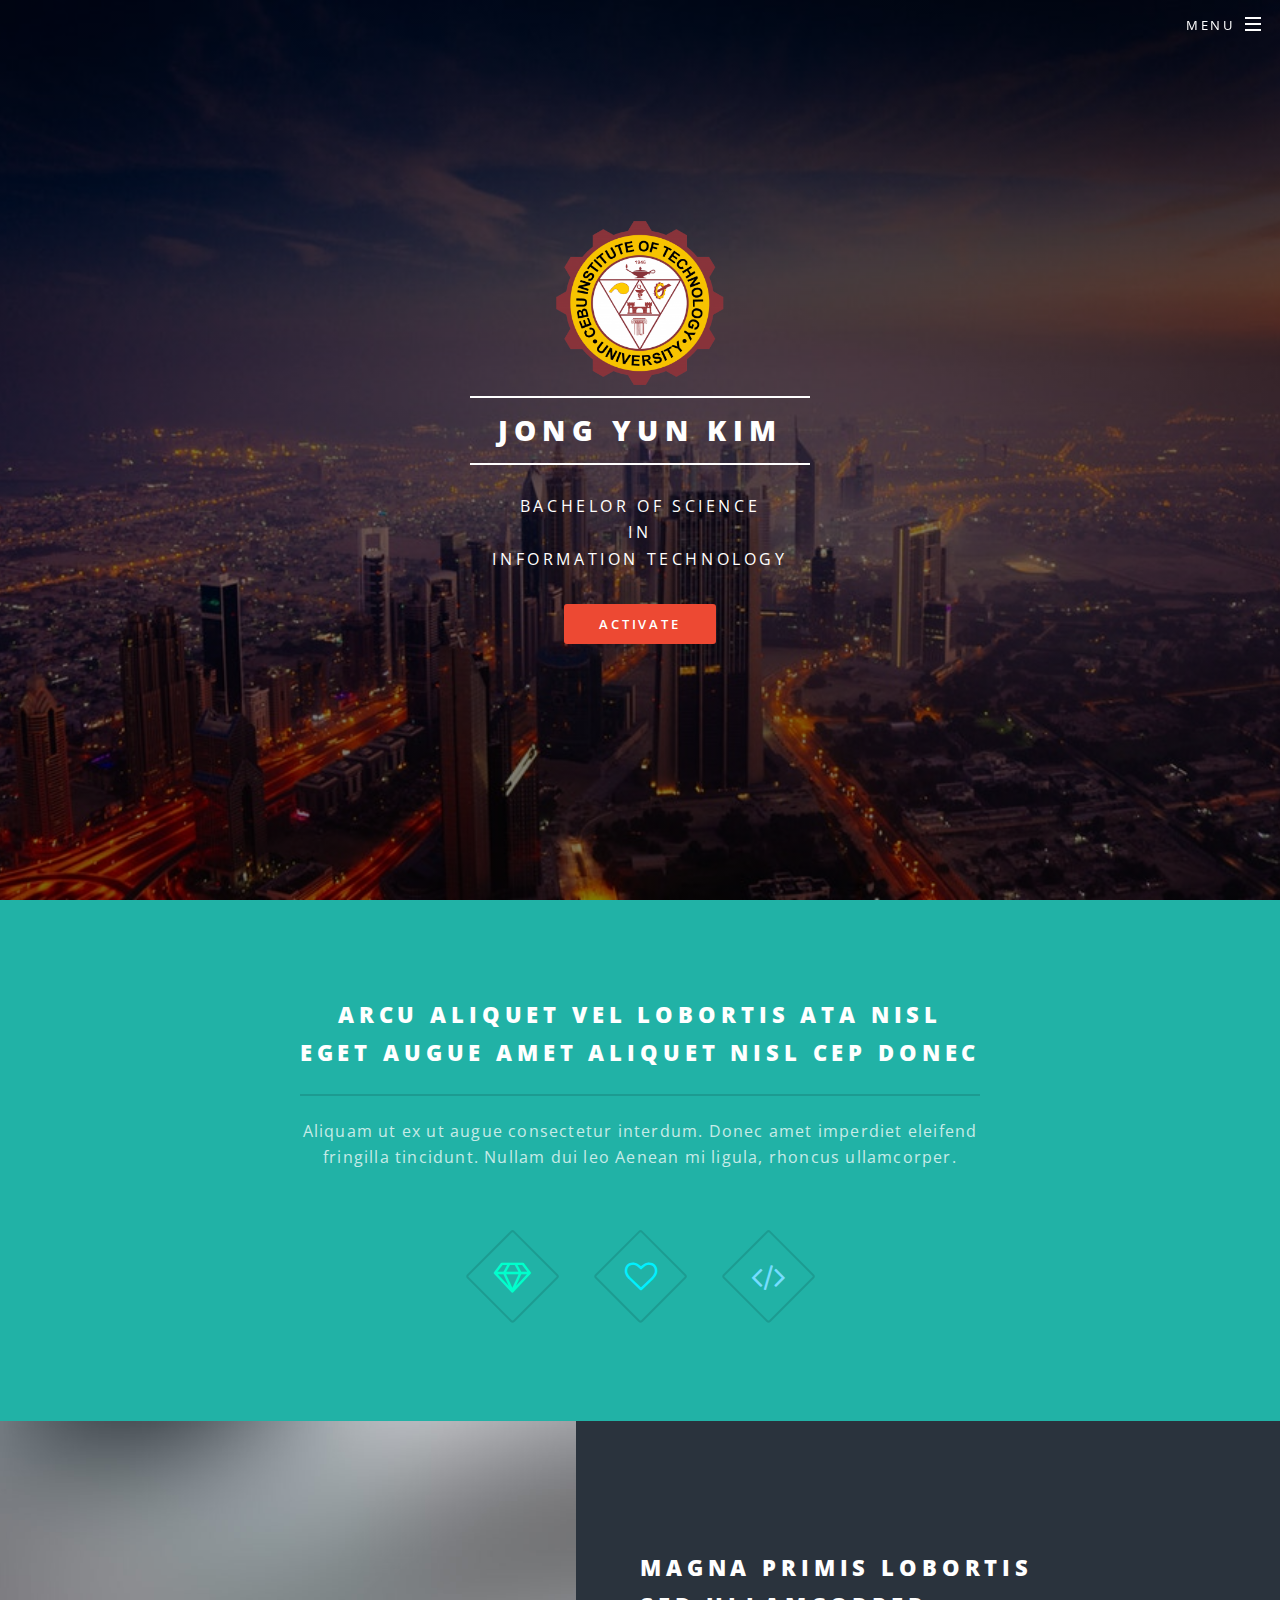
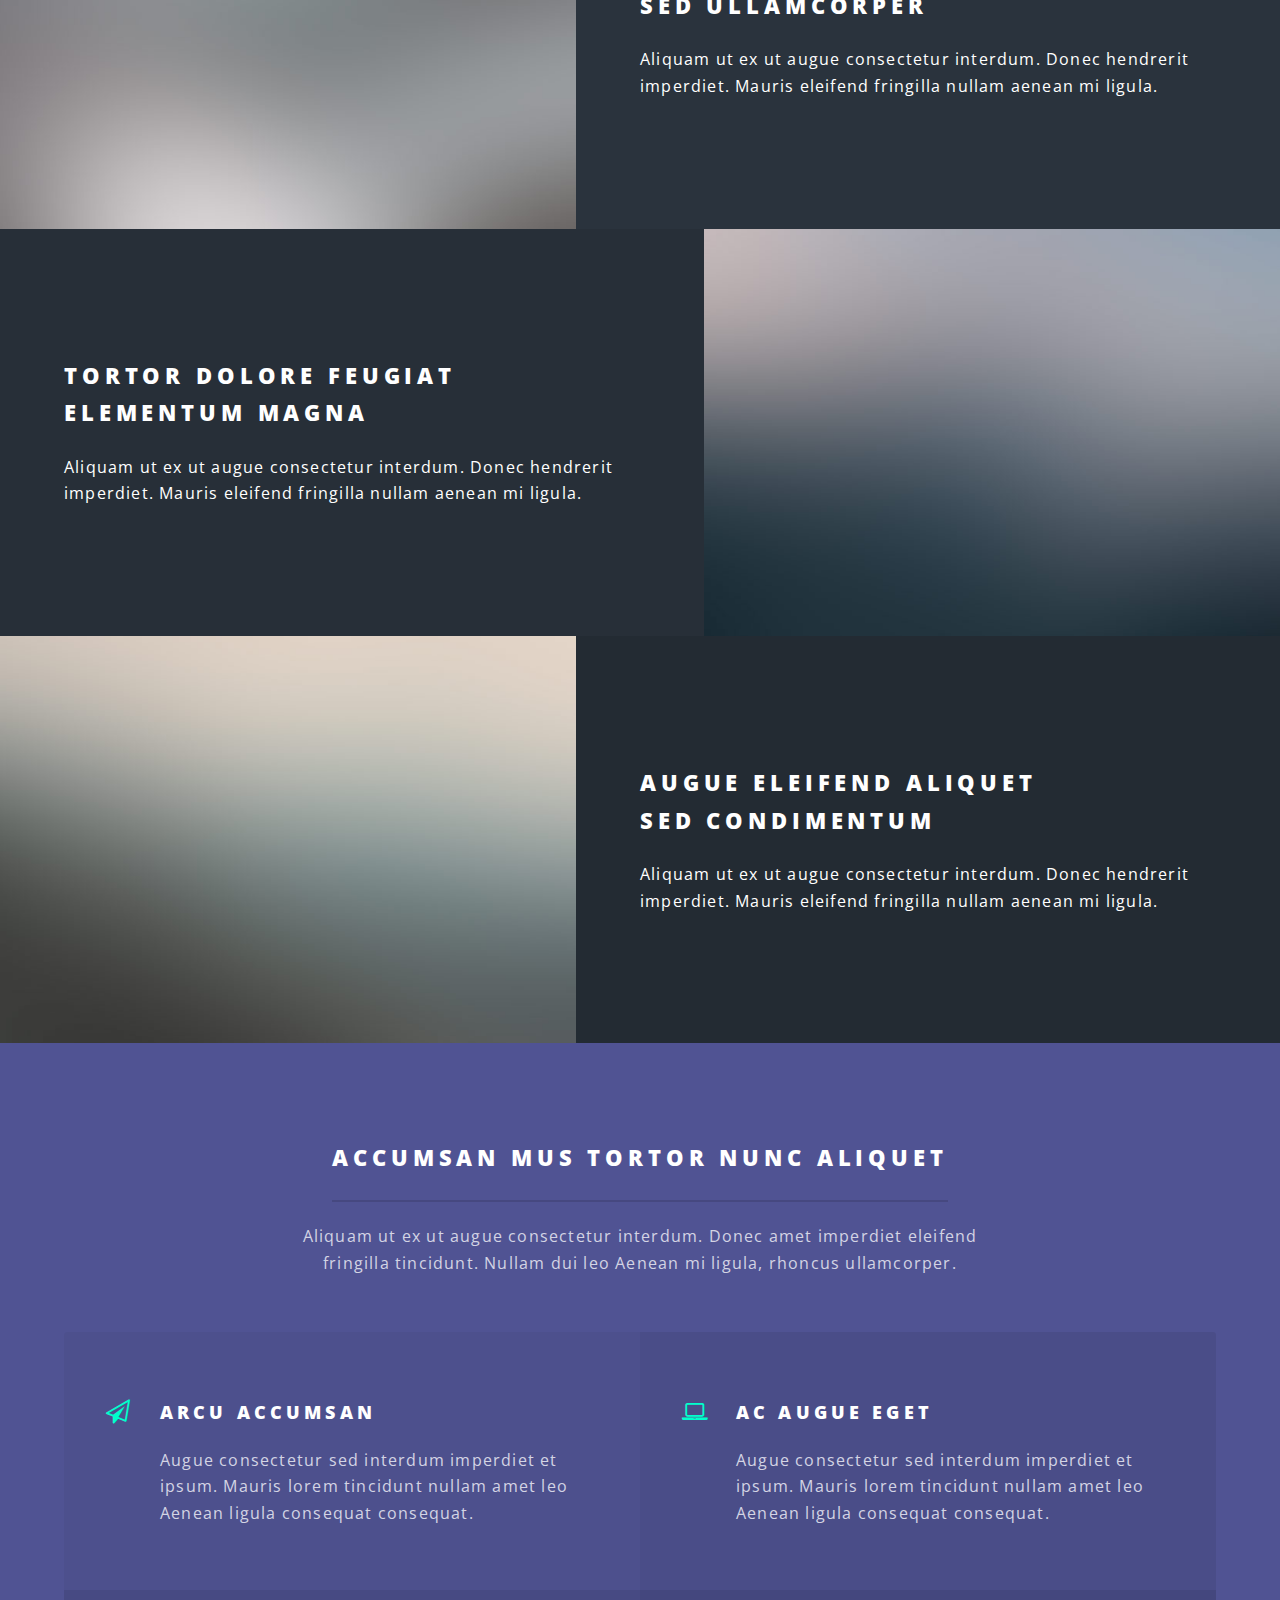
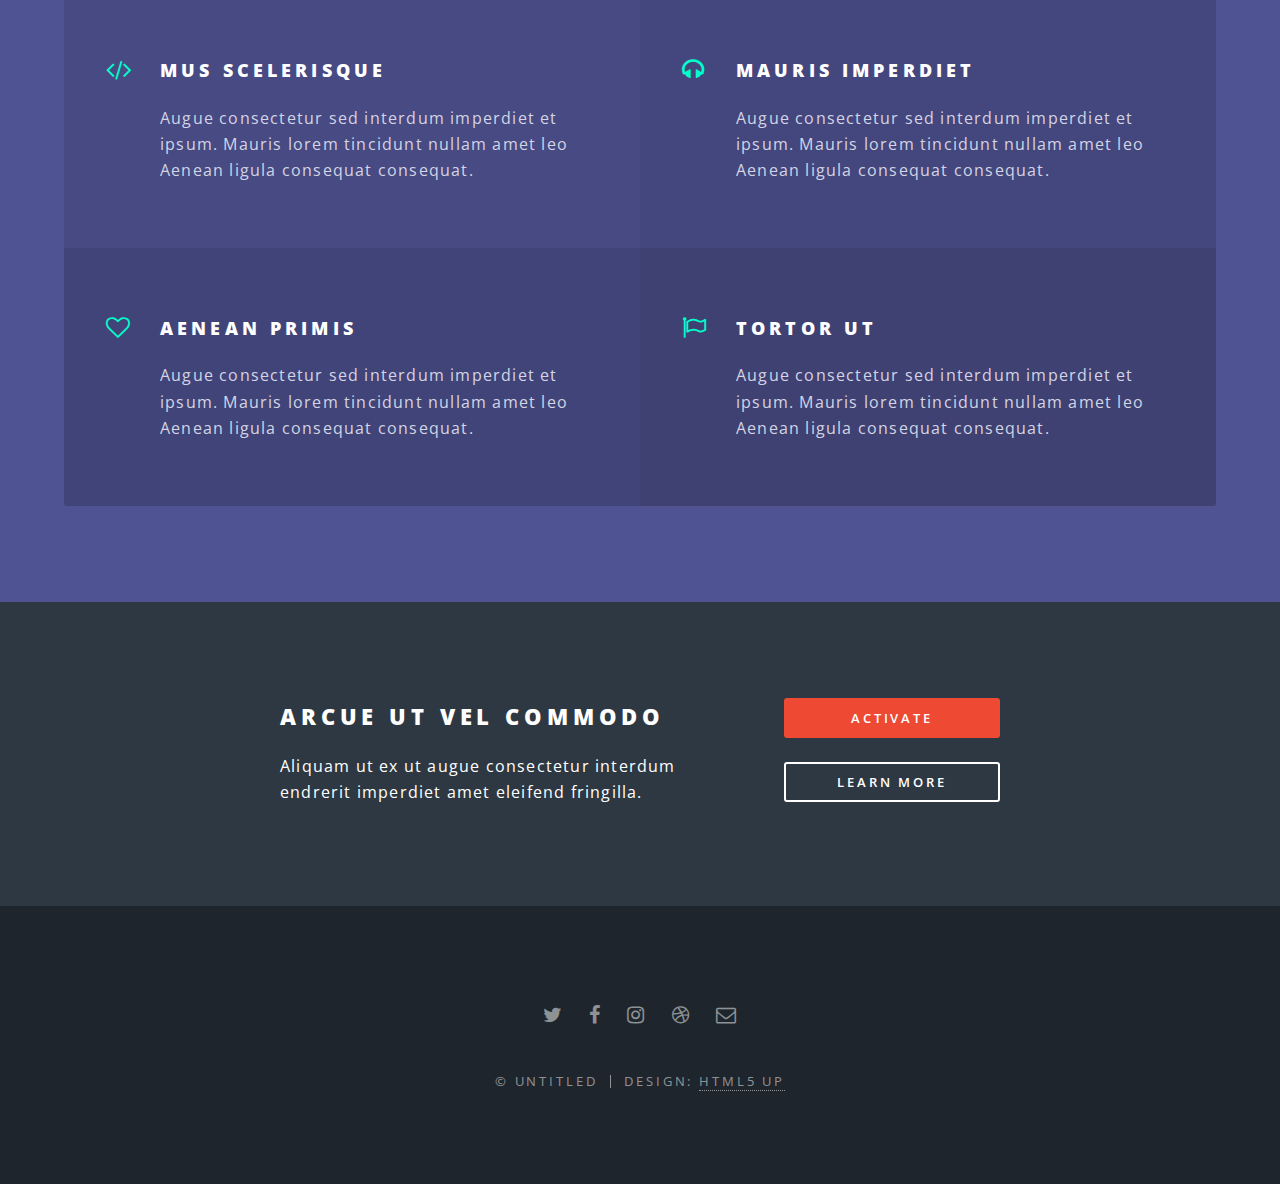
<file: index.html>
<!DOCTYPE HTML>
<!--
	Spectral by HTML5 UP
	html5up.net | @ajlkn
	Free for personal and commercial use under the CCA 3.0 license (html5up.net/license)
-->
<html>
	<head>
		<title>Spectral by HTML5 UP</title>
		<meta charset="utf-8" />
		<meta name="viewport" content="width=device-width, initial-scale=1" />
		<!--[if lte IE 8]><script src="assets/js/ie/html5shiv.js"></script><![endif]-->
		<link rel="stylesheet" href="assets/css/main.css" />
		<!--[if lte IE 8]><link rel="stylesheet" href="assets/css/ie8.css" /><![endif]-->
		<!--[if lte IE 9]><link rel="stylesheet" href="assets/css/ie9.css" /><![endif]-->
	</head>
	<body class="landing">

		<!-- Page Wrapper -->
			<div id="page-wrapper">

				<!-- Header -->
					<header id="header" class="alt">
						<h1><a href="index.html">Jong Yun</a></h1>
						<nav id="nav">
							<ul>
								<li class="special">
									<a href="#menu" class="menuToggle"><span>Menu</span></a>
									<div id="menu">
										<ul>
											<li><a href="index.html">Home</a></li>
											<li><a href="generic.html">Company</a></li>
											<li><a href="elements.html">Our Work</a></li>
											
										</ul>
									</div>
								</li>
							</ul>
						</nav>
					</header>

				<!-- Banner -->
					<section id="banner">
					<div align="center"><img src="images/citulogo.png" alt="Cebu Institute of Technology" width="180" height="172" ></div>
						<div class="inner">

							<h2>Jong Yun Kim</h2>
							<p>BACHELOR OF SCIENCE<br />
							 IN 
							<br />INFORMATION TECHNOLOGY</p>
							<ul class="actions">
								<li><a href="#" class="button special">Activate</a></li>
							</ul>
						</div>
						<!--<a href="#one" class="more scrolly">Learn More</a>-->
					</section>

				<!-- One -->
					<section id="one" class="wrapper style1 special">
						<div class="inner">
							<header class="major">
								<h2>Arcu aliquet vel lobortis ata nisl<br />
								eget augue amet aliquet nisl cep donec</h2>
								<p>Aliquam ut ex ut augue consectetur interdum. Donec amet imperdiet eleifend<br />
								fringilla tincidunt. Nullam dui leo Aenean mi ligula, rhoncus ullamcorper.</p>
							</header>
							<ul class="icons major">
								<li><span class="icon fa-diamond major style1"><span class="label">Lorem</span></span></li>
								<li><span class="icon fa-heart-o major style2"><span class="label">Ipsum</span></span></li>
								<li><span class="icon fa-code major style3"><span class="label">Dolor</span></span></li>
							</ul>
						</div>
					</section>

				<!-- Two -->
					<section id="two" class="wrapper alt style2">
						<section class="spotlight">
							<div class="image"><img src="images/pic01.jpg" alt="" /></div><div class="content">
								<h2>Magna primis lobortis<br />
								sed ullamcorper</h2>
								<p>Aliquam ut ex ut augue consectetur interdum. Donec hendrerit imperdiet. Mauris eleifend fringilla nullam aenean mi ligula.</p>
							</div>
						</section>
						<section class="spotlight">
							<div class="image"><img src="images/pic02.jpg" alt="" /></div><div class="content">
								<h2>Tortor dolore feugiat<br />
								elementum magna</h2>
								<p>Aliquam ut ex ut augue consectetur interdum. Donec hendrerit imperdiet. Mauris eleifend fringilla nullam aenean mi ligula.</p>
							</div>
						</section>
						<section class="spotlight">
							<div class="image"><img src="images/pic03.jpg" alt="" /></div><div class="content">
								<h2>Augue eleifend aliquet<br />
								sed condimentum</h2>
								<p>Aliquam ut ex ut augue consectetur interdum. Donec hendrerit imperdiet. Mauris eleifend fringilla nullam aenean mi ligula.</p>
							</div>
						</section>
					</section>

				<!-- Three -->
					<section id="three" class="wrapper style3 special">
						<div class="inner">
							<header class="major">
								<h2>Accumsan mus tortor nunc aliquet</h2>
								<p>Aliquam ut ex ut augue consectetur interdum. Donec amet imperdiet eleifend<br />
								fringilla tincidunt. Nullam dui leo Aenean mi ligula, rhoncus ullamcorper.</p>
							</header>
							<ul class="features">
								<li class="icon fa-paper-plane-o">
									<h3>Arcu accumsan</h3>
									<p>Augue consectetur sed interdum imperdiet et ipsum. Mauris lorem tincidunt nullam amet leo Aenean ligula consequat consequat.</p>
								</li>
								<li class="icon fa-laptop">
									<h3>Ac Augue Eget</h3>
									<p>Augue consectetur sed interdum imperdiet et ipsum. Mauris lorem tincidunt nullam amet leo Aenean ligula consequat consequat.</p>
								</li>
								<li class="icon fa-code">
									<h3>Mus Scelerisque</h3>
									<p>Augue consectetur sed interdum imperdiet et ipsum. Mauris lorem tincidunt nullam amet leo Aenean ligula consequat consequat.</p>
								</li>
								<li class="icon fa-headphones">
									<h3>Mauris Imperdiet</h3>
									<p>Augue consectetur sed interdum imperdiet et ipsum. Mauris lorem tincidunt nullam amet leo Aenean ligula consequat consequat.</p>
								</li>
								<li class="icon fa-heart-o">
									<h3>Aenean Primis</h3>
									<p>Augue consectetur sed interdum imperdiet et ipsum. Mauris lorem tincidunt nullam amet leo Aenean ligula consequat consequat.</p>
								</li>
								<li class="icon fa-flag-o">
									<h3>Tortor Ut</h3>
									<p>Augue consectetur sed interdum imperdiet et ipsum. Mauris lorem tincidunt nullam amet leo Aenean ligula consequat consequat.</p>
								</li>
							</ul>
						</div>
					</section>

				<!-- CTA -->
					<section id="cta" class="wrapper style4">
						<div class="inner">
							<header>
								<h2>Arcue ut vel commodo</h2>
								<p>Aliquam ut ex ut augue consectetur interdum endrerit imperdiet amet eleifend fringilla.</p>
							</header>
							<ul class="actions vertical">
								<li><a href="#" class="button fit special">Activate</a></li>
								<li><a href="#" class="button fit">Learn More</a></li>
							</ul>
						</div>
					</section>

				<!-- Footer -->
					<footer id="footer">
						<ul class="icons">
							<li><a href="https://twitter.com/jongyunkim321" class="icon fa-twitter"><span class="label">Twitter</span></a></li>
							<li><a href="https://www.facebook.com/rjongyun321" class="icon fa-facebook"><span class="label">Facebook</span></a></li>
							<li><a href="https://www.instagram.com/baymax0713/?hl=en" class="icon fa-instagram"><span class="label">Instagram</span></a></li>
							<li><a href="#" class="icon fa-dribbble"><span class="label">Dribbble</span></a></li>
							<li><a href="#" class="icon fa-envelope-o"><span class="label">Email</span></a></li>
						</ul>
						<ul class="copyright">
							<li>&copy; Untitled</li><li>Design: <a href="http://html5up.net">HTML5 UP</a></li>
						</ul>
					</footer>

			</div>

		<!-- Scripts -->
			<script src="assets/js/jquery.min.js"></script>
			<script src="assets/js/jquery.scrollex.min.js"></script>
			<script src="assets/js/jquery.scrolly.min.js"></script>
			<script src="assets/js/skel.min.js"></script>
			<script src="assets/js/util.js"></script>
			<!--[if lte IE 8]><script src="assets/js/ie/respond.min.js"></script><![endif]-->
			<script src="assets/js/main.js"></script>

	</body>
</html>
</file>
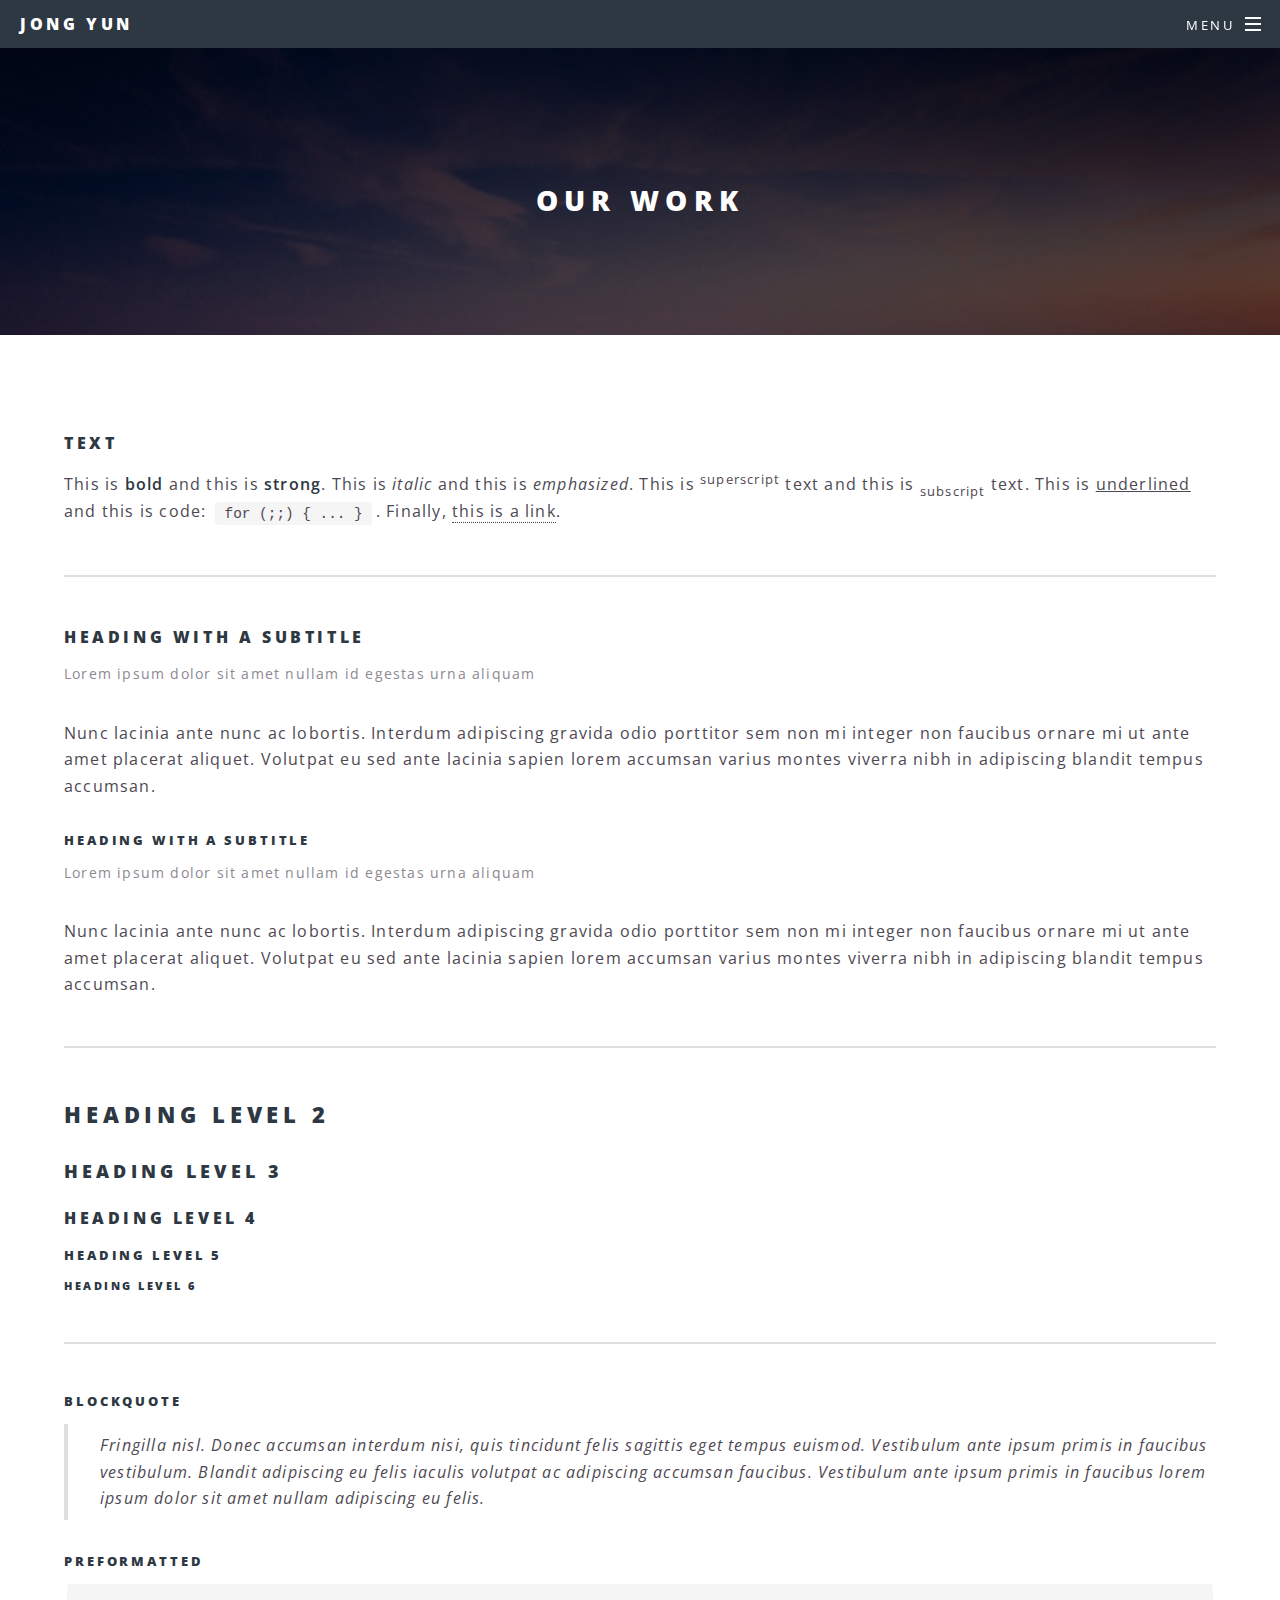
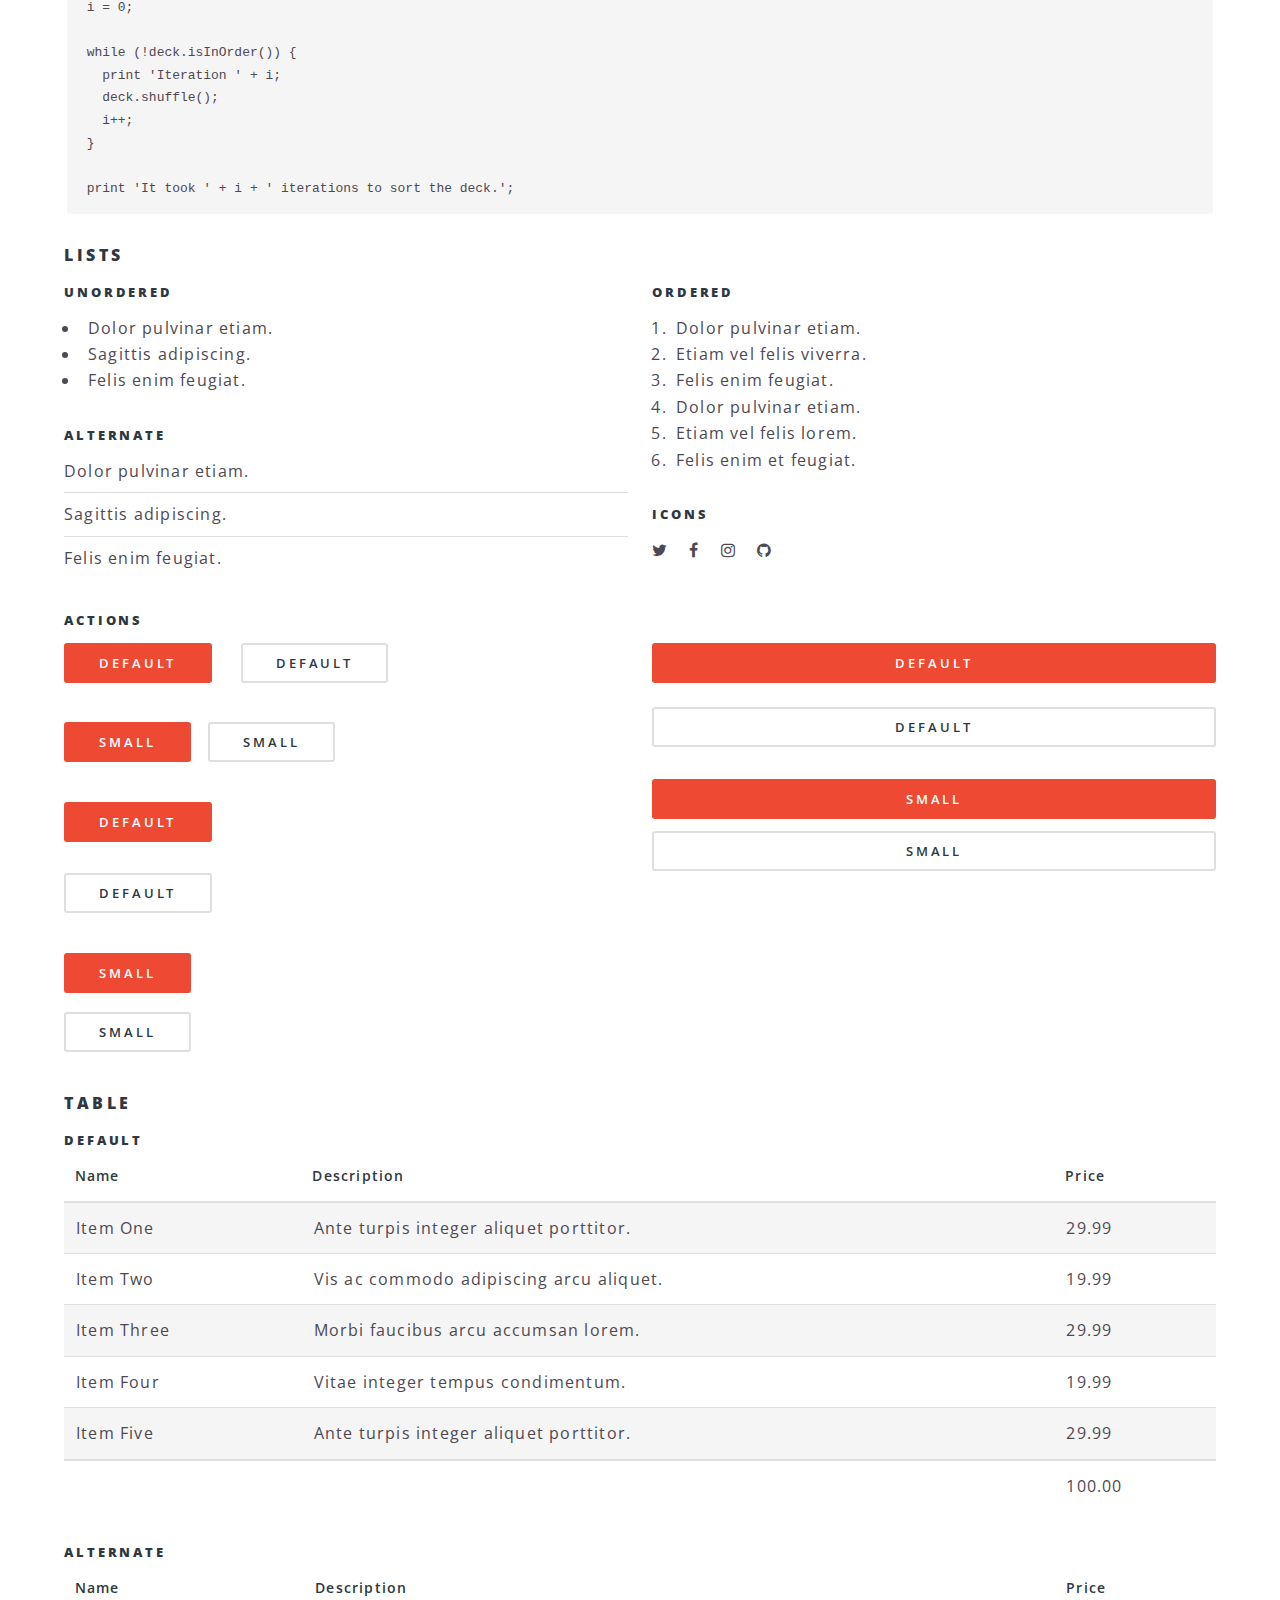
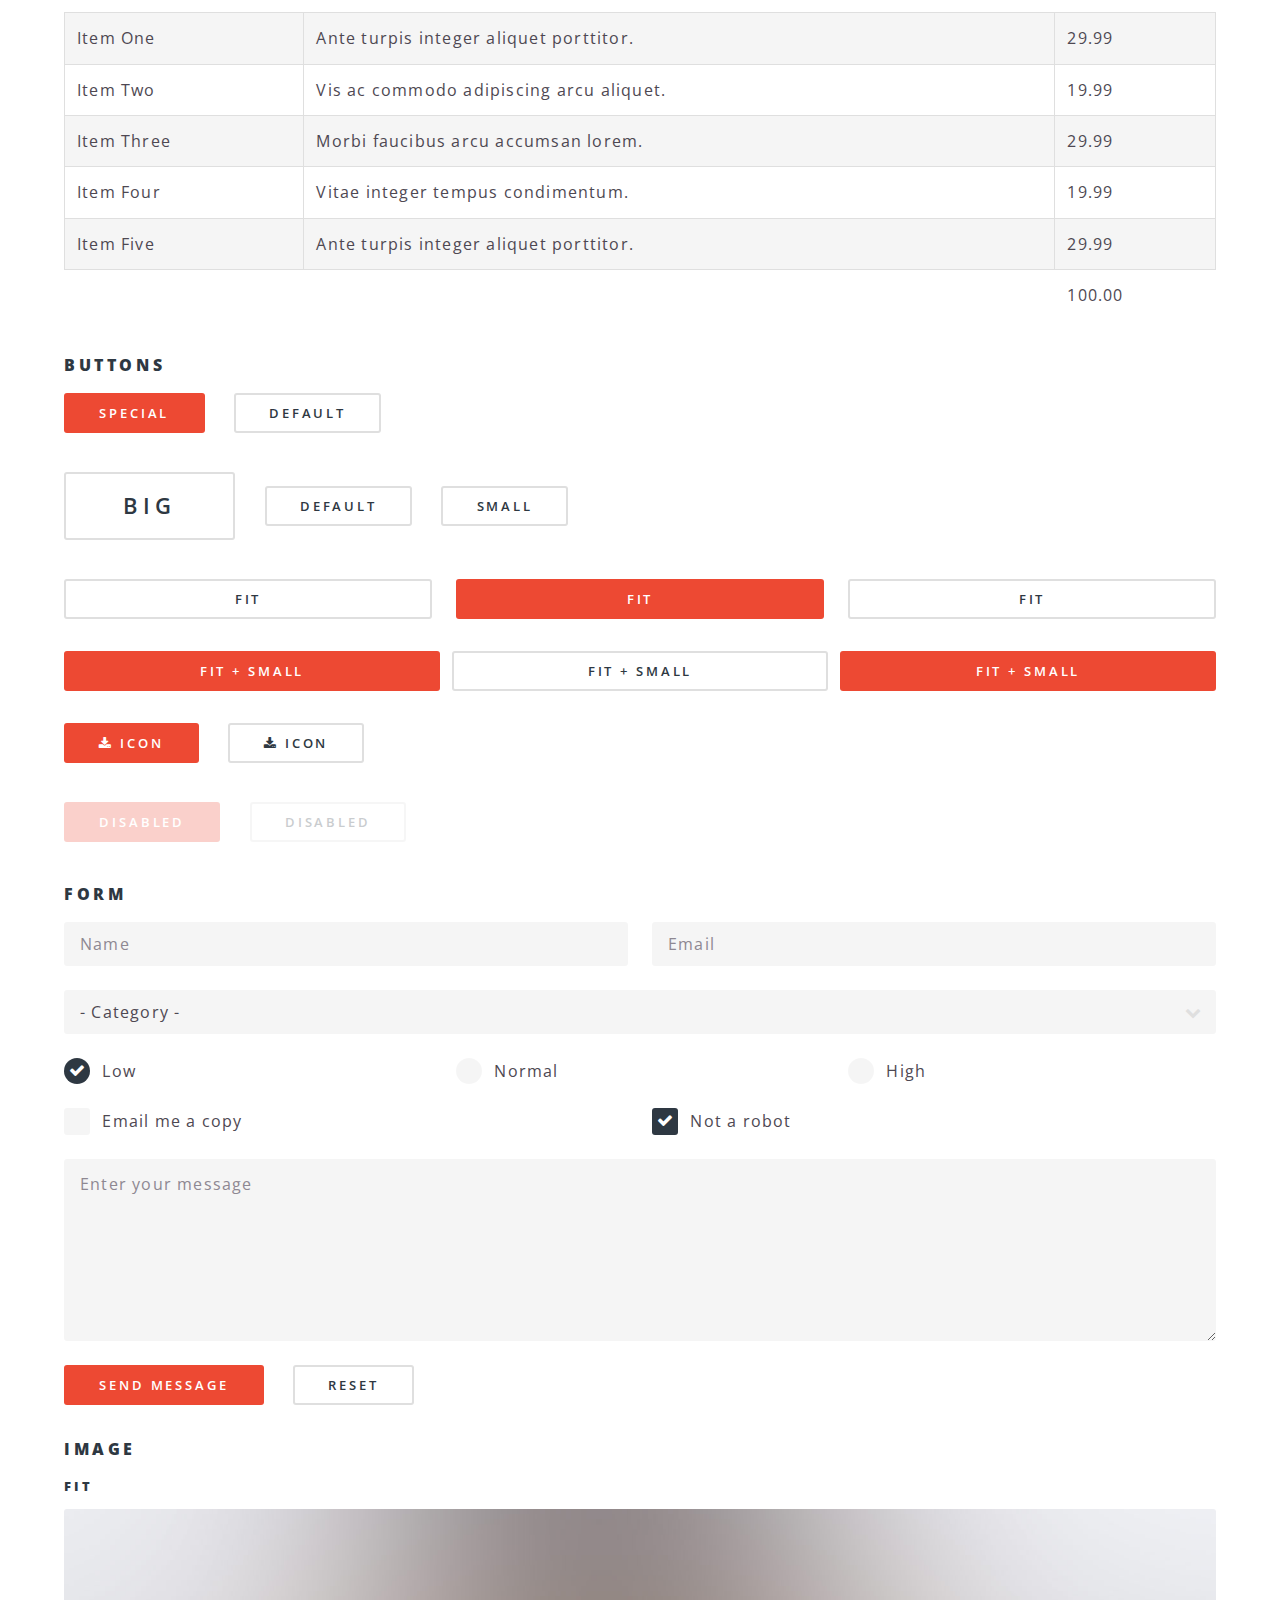
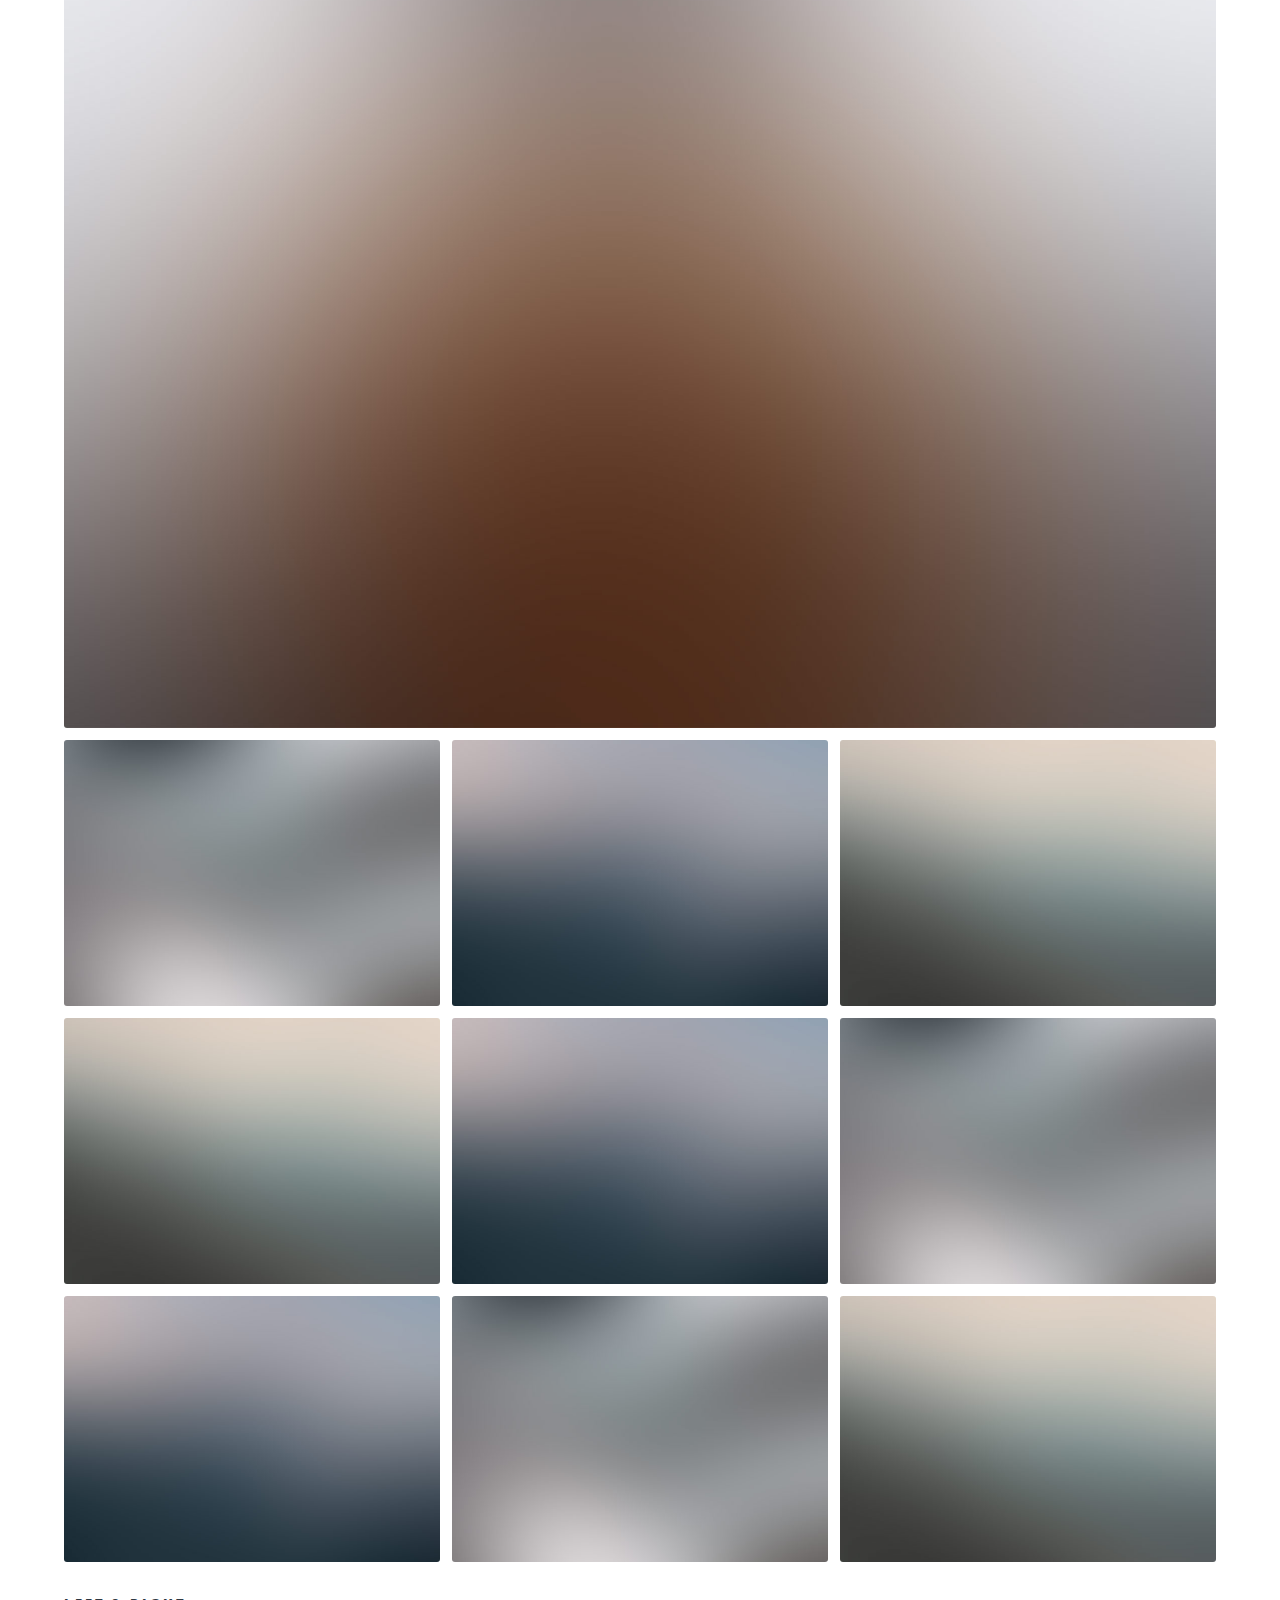
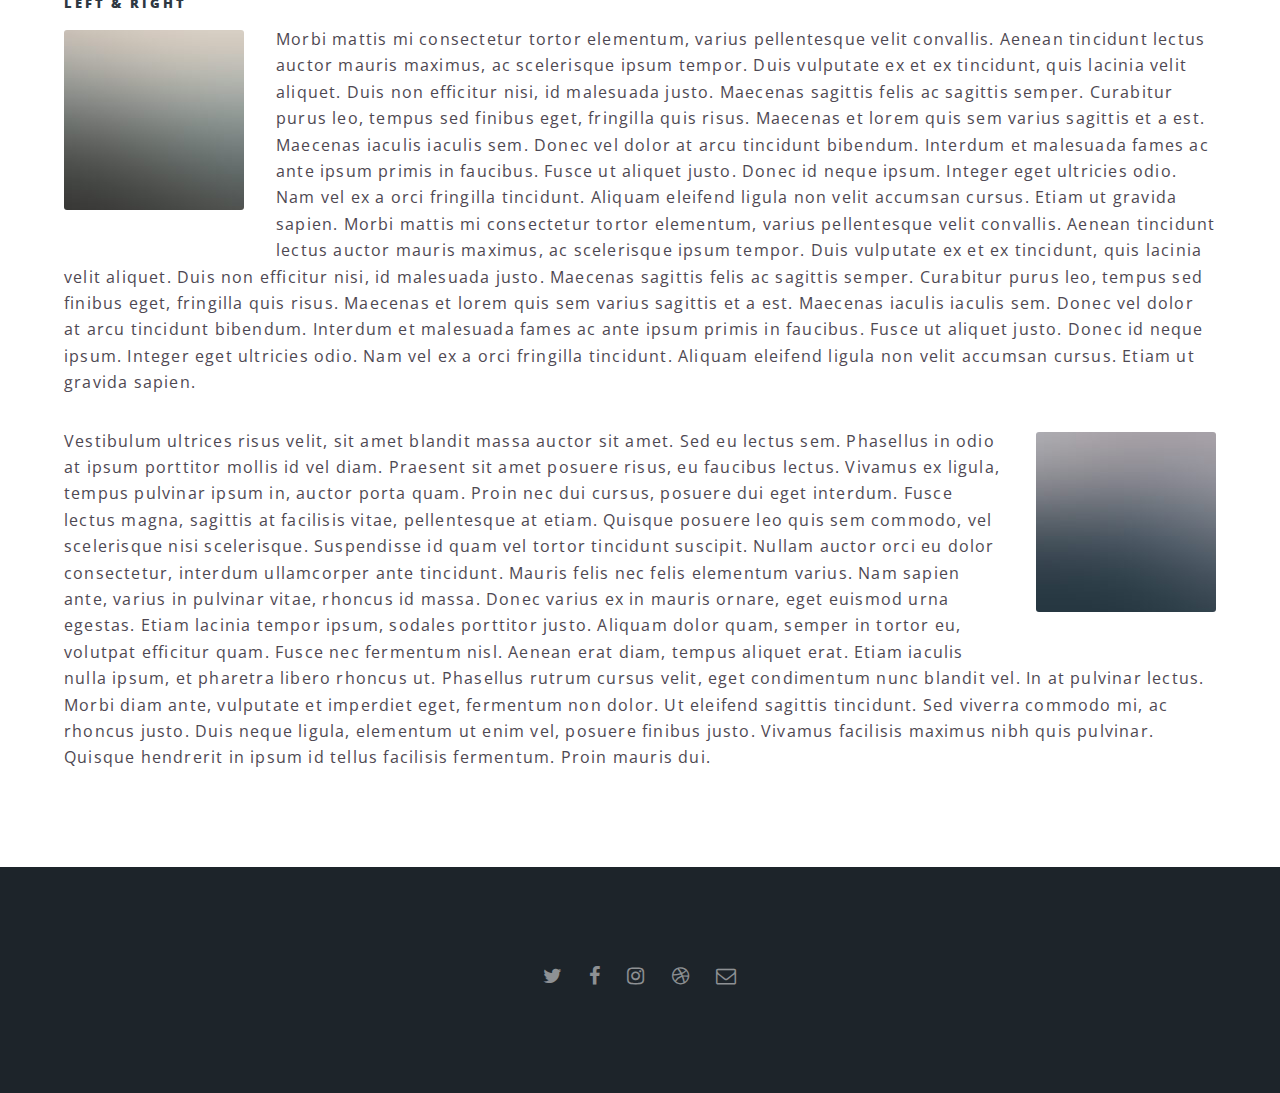
<file: elements.html>
<!DOCTYPE HTML>
<!--
	Spectral by HTML5 UP
	html5up.net | @ajlkn
	Free for personal and commercial use under the CCA 3.0 license (html5up.net/license)
-->
<html>
	<head>
		<title>Elements - Spectral by HTML5 UP</title>
		<meta charset="utf-8" />
		<meta name="viewport" content="width=device-width, initial-scale=1" />
		<!--[if lte IE 8]><script src="assets/js/ie/html5shiv.js"></script><![endif]-->
		<link rel="stylesheet" href="assets/css/main.css" />
		<!--[if lte IE 8]><link rel="stylesheet" href="assets/css/ie8.css" /><![endif]-->
		<!--[if lte IE 9]><link rel="stylesheet" href="assets/css/ie9.css" /><![endif]-->
	</head>
	<body>

		<!-- Page Wrapper -->
			<div id="page-wrapper">

				<!-- Header -->
					<header id="header">
						<h1><a href="index.html">Jong Yun</a></h1>
						<nav id="nav">
							<ul>
								<li class="special">
									<a href="#menu" class="menuToggle"><span>Menu</span></a>
									<div id="menu">
										<ul>
											<li><a href="index.html">Home</a></li>
											<li><a href="generic.html">Company</a></li>
											<li><a href="elements.html">Our Work</a></li>
										</ul>
									</div>
								</li>
							</ul>
						</nav>
					</header>

				<!-- Main -->
					<article id="main">
						<header>
							<h2>Our Work</h2>
						</header>
						<section class="wrapper style5">
							<div class="inner">

								<section>
									<h4>Text</h4>
									<p>This is <b>bold</b> and this is <strong>strong</strong>. This is <i>italic</i> and this is <em>emphasized</em>.
									This is <sup>superscript</sup> text and this is <sub>subscript</sub> text.
									This is <u>underlined</u> and this is code: <code>for (;;) { ... }</code>. Finally, <a href="#">this is a link</a>.</p>
									<hr />
									<header>
										<h4>Heading with a Subtitle</h4>
										<p>Lorem ipsum dolor sit amet nullam id egestas urna aliquam</p>
									</header>
									<p>Nunc lacinia ante nunc ac lobortis. Interdum adipiscing gravida odio porttitor sem non mi integer non faucibus ornare mi ut ante amet placerat aliquet. Volutpat eu sed ante lacinia sapien lorem accumsan varius montes viverra nibh in adipiscing blandit tempus accumsan.</p>
									<header>
										<h5>Heading with a Subtitle</h5>
										<p>Lorem ipsum dolor sit amet nullam id egestas urna aliquam</p>
									</header>
									<p>Nunc lacinia ante nunc ac lobortis. Interdum adipiscing gravida odio porttitor sem non mi integer non faucibus ornare mi ut ante amet placerat aliquet. Volutpat eu sed ante lacinia sapien lorem accumsan varius montes viverra nibh in adipiscing blandit tempus accumsan.</p>
									<hr />
									<h2>Heading Level 2</h2>
									<h3>Heading Level 3</h3>
									<h4>Heading Level 4</h4>
									<h5>Heading Level 5</h5>
									<h6>Heading Level 6</h6>
									<hr />
									<h5>Blockquote</h5>
									<blockquote>Fringilla nisl. Donec accumsan interdum nisi, quis tincidunt felis sagittis eget tempus euismod. Vestibulum ante ipsum primis in faucibus vestibulum. Blandit adipiscing eu felis iaculis volutpat ac adipiscing accumsan faucibus. Vestibulum ante ipsum primis in faucibus lorem ipsum dolor sit amet nullam adipiscing eu felis.</blockquote>
									<h5>Preformatted</h5>
									<pre><code>i = 0;

while (!deck.isInOrder()) {
  print 'Iteration ' + i;
  deck.shuffle();
  i++;
}

print 'It took ' + i + ' iterations to sort the deck.';</code></pre>
								</section>

								<section>
									<h4>Lists</h4>
									<div class="row">
										<div class="6u 12u$(medium)">
											<h5>Unordered</h5>
											<ul>
												<li>Dolor pulvinar etiam.</li>
												<li>Sagittis adipiscing.</li>
												<li>Felis enim feugiat.</li>
											</ul>
											<h5>Alternate</h5>
											<ul class="alt">
												<li>Dolor pulvinar etiam.</li>
												<li>Sagittis adipiscing.</li>
												<li>Felis enim feugiat.</li>
											</ul>
										</div>
										<div class="6u$ 12u$(medium)">
											<h5>Ordered</h5>
											<ol>
												<li>Dolor pulvinar etiam.</li>
												<li>Etiam vel felis viverra.</li>
												<li>Felis enim feugiat.</li>
												<li>Dolor pulvinar etiam.</li>
												<li>Etiam vel felis lorem.</li>
												<li>Felis enim et feugiat.</li>
											</ol>
											<h5>Icons</h5>
											<ul class="icons">
												<li><a href="#" class="icon fa-twitter"><span class="label">Twitter</span></a></li>
												<li><a href="#" class="icon fa-facebook"><span class="label">Facebook</span></a></li>
												<li><a href="#" class="icon fa-instagram"><span class="label">Instagram</span></a></li>
												<li><a href="#" class="icon fa-github"><span class="label">Github</span></a></li>
											</ul>
										</div>
									</div>
									<h5>Actions</h5>
									<div class="row">
										<div class="6u 12u$(medium)">
											<ul class="actions">
												<li><a href="#" class="button special">Default</a></li>
												<li><a href="#" class="button">Default</a></li>
											</ul>
											<ul class="actions small">
												<li><a href="#" class="button special small">Small</a></li>
												<li><a href="#" class="button small">Small</a></li>
											</ul>
											<ul class="actions vertical">
												<li><a href="#" class="button special">Default</a></li>
												<li><a href="#" class="button">Default</a></li>
											</ul>
											<ul class="actions vertical small">
												<li><a href="#" class="button special small">Small</a></li>
												<li><a href="#" class="button small">Small</a></li>
											</ul>
										</div>
										<div class="6u 12u$(medium)">
											<ul class="actions vertical">
												<li><a href="#" class="button special fit">Default</a></li>
												<li><a href="#" class="button fit">Default</a></li>
											</ul>
											<ul class="actions vertical small">
												<li><a href="#" class="button special small fit">Small</a></li>
												<li><a href="#" class="button small fit">Small</a></li>
											</ul>
										</div>
									</div>
								</section>

								<section>
									<h4>Table</h4>
									<h5>Default</h5>
									<div class="table-wrapper">
										<table>
											<thead>
												<tr>
													<th>Name</th>
													<th>Description</th>
													<th>Price</th>
												</tr>
											</thead>
											<tbody>
												<tr>
													<td>Item One</td>
													<td>Ante turpis integer aliquet porttitor.</td>
													<td>29.99</td>
												</tr>
												<tr>
													<td>Item Two</td>
													<td>Vis ac commodo adipiscing arcu aliquet.</td>
													<td>19.99</td>
												</tr>
												<tr>
													<td>Item Three</td>
													<td> Morbi faucibus arcu accumsan lorem.</td>
													<td>29.99</td>
												</tr>
												<tr>
													<td>Item Four</td>
													<td>Vitae integer tempus condimentum.</td>
													<td>19.99</td>
												</tr>
												<tr>
													<td>Item Five</td>
													<td>Ante turpis integer aliquet porttitor.</td>
													<td>29.99</td>
												</tr>
											</tbody>
											<tfoot>
												<tr>
													<td colspan="2"></td>
													<td>100.00</td>
												</tr>
											</tfoot>
										</table>
									</div>

									<h5>Alternate</h5>
									<div class="table-wrapper">
										<table class="alt">
											<thead>
												<tr>
													<th>Name</th>
													<th>Description</th>
													<th>Price</th>
												</tr>
											</thead>
											<tbody>
												<tr>
													<td>Item One</td>
													<td>Ante turpis integer aliquet porttitor.</td>
													<td>29.99</td>
												</tr>
												<tr>
													<td>Item Two</td>
													<td>Vis ac commodo adipiscing arcu aliquet.</td>
													<td>19.99</td>
												</tr>
												<tr>
													<td>Item Three</td>
													<td> Morbi faucibus arcu accumsan lorem.</td>
													<td>29.99</td>
												</tr>
												<tr>
													<td>Item Four</td>
													<td>Vitae integer tempus condimentum.</td>
													<td>19.99</td>
												</tr>
												<tr>
													<td>Item Five</td>
													<td>Ante turpis integer aliquet porttitor.</td>
													<td>29.99</td>
												</tr>
											</tbody>
											<tfoot>
												<tr>
													<td colspan="2"></td>
													<td>100.00</td>
												</tr>
											</tfoot>
										</table>
									</div>
								</section>

								<section>
									<h4>Buttons</h4>
									<ul class="actions">
										<li><a href="#" class="button special">Special</a></li>
										<li><a href="#" class="button">Default</a></li>
									</ul>
									<ul class="actions">
										<li><a href="#" class="button big">Big</a></li>
										<li><a href="#" class="button">Default</a></li>
										<li><a href="#" class="button small">Small</a></li>
									</ul>
									<ul class="actions fit">
										<li><a href="#" class="button fit">Fit</a></li>
										<li><a href="#" class="button special fit">Fit</a></li>
										<li><a href="#" class="button fit">Fit</a></li>
									</ul>
									<ul class="actions fit small">
										<li><a href="#" class="button special fit small">Fit + Small</a></li>
										<li><a href="#" class="button fit small">Fit + Small</a></li>
										<li><a href="#" class="button special fit small">Fit + Small</a></li>
									</ul>
									<ul class="actions">
										<li><a href="#" class="button special icon fa-download">Icon</a></li>
										<li><a href="#" class="button icon fa-download">Icon</a></li>
									</ul>
									<ul class="actions">
										<li><span class="button special disabled">Disabled</span></li>
										<li><span class="button disabled">Disabled</span></li>
									</ul>
								</section>

								<section>
									<h4>Form</h4>
									<form method="post" action="#">
										<div class="row uniform">
											<div class="6u 12u$(xsmall)">
												<input type="text" name="demo-name" id="demo-name" value="" placeholder="Name" />
											</div>
											<div class="6u$ 12u$(xsmall)">
												<input type="email" name="demo-email" id="demo-email" value="" placeholder="Email" />
											</div>
											<div class="12u$">
												<div class="select-wrapper">
													<select name="demo-category" id="demo-category">
														<option value="">- Category -</option>
														<option value="1">Manufacturing</option>
														<option value="1">Shipping</option>
														<option value="1">Administration</option>
														<option value="1">Human Resources</option>
													</select>
												</div>
											</div>
											<div class="4u 12u$(small)">
												<input type="radio" id="demo-priority-low" name="demo-priority" checked>
												<label for="demo-priority-low">Low</label>
											</div>
											<div class="4u 12u$(small)">
												<input type="radio" id="demo-priority-normal" name="demo-priority">
												<label for="demo-priority-normal">Normal</label>
											</div>
											<div class="4u$ 12u$(small)">
												<input type="radio" id="demo-priority-high" name="demo-priority">
												<label for="demo-priority-high">High</label>
											</div>
											<div class="6u 12u$(small)">
												<input type="checkbox" id="demo-copy" name="demo-copy">
												<label for="demo-copy">Email me a copy</label>
											</div>
											<div class="6u$ 12u$(small)">
												<input type="checkbox" id="demo-human" name="demo-human" checked>
												<label for="demo-human">Not a robot</label>
											</div>
											<div class="12u$">
												<textarea name="demo-message" id="demo-message" placeholder="Enter your message" rows="6"></textarea>
											</div>
											<div class="12u$">
												<ul class="actions">
													<li><input type="submit" value="Send Message" class="special" /></li>
													<li><input type="reset" value="Reset" /></li>
												</ul>
											</div>
										</div>
									</form>
								</section>

								<section>
									<h4>Image</h4>
									<h5>Fit</h5>
									<div class="box alt">
										<div class="row uniform 50%">
											<div class="12u"><span class="image fit"><img src="images/banner.jpg" alt="" /></span></div>
											<div class="4u"><span class="image fit"><img src="images/pic01.jpg" alt="" /></span></div>
											<div class="4u"><span class="image fit"><img src="images/pic02.jpg" alt="" /></span></div>
											<div class="4u"><span class="image fit"><img src="images/pic03.jpg" alt="" /></span></div>
											<div class="4u"><span class="image fit"><img src="images/pic03.jpg" alt="" /></span></div>
											<div class="4u"><span class="image fit"><img src="images/pic02.jpg" alt="" /></span></div>
											<div class="4u"><span class="image fit"><img src="images/pic01.jpg" alt="" /></span></div>
											<div class="4u"><span class="image fit"><img src="images/pic02.jpg" alt="" /></span></div>
											<div class="4u"><span class="image fit"><img src="images/pic01.jpg" alt="" /></span></div>
											<div class="4u"><span class="image fit"><img src="images/pic03.jpg" alt="" /></span></div>
										</div>
									</div>
									<h5>Left &amp; Right</h5>
									<p><span class="image left"><img src="images/pic04.jpg" alt="" /></span>Morbi mattis mi consectetur tortor elementum, varius pellentesque velit convallis. Aenean tincidunt lectus auctor mauris maximus, ac scelerisque ipsum tempor. Duis vulputate ex et ex tincidunt, quis lacinia velit aliquet. Duis non efficitur nisi, id malesuada justo. Maecenas sagittis felis ac sagittis semper. Curabitur purus leo, tempus sed finibus eget, fringilla quis risus. Maecenas et lorem quis sem varius sagittis et a est. Maecenas iaculis iaculis sem. Donec vel dolor at arcu tincidunt bibendum. Interdum et malesuada fames ac ante ipsum primis in faucibus. Fusce ut aliquet justo. Donec id neque ipsum. Integer eget ultricies odio. Nam vel ex a orci fringilla tincidunt. Aliquam eleifend ligula non velit accumsan cursus. Etiam ut gravida sapien. Morbi mattis mi consectetur tortor elementum, varius pellentesque velit convallis. Aenean tincidunt lectus auctor mauris maximus, ac scelerisque ipsum tempor. Duis vulputate ex et ex tincidunt, quis lacinia velit aliquet. Duis non efficitur nisi, id malesuada justo. Maecenas sagittis felis ac sagittis semper. Curabitur purus leo, tempus sed finibus eget, fringilla quis risus. Maecenas et lorem quis sem varius sagittis et a est. Maecenas iaculis iaculis sem. Donec vel dolor at arcu tincidunt bibendum. Interdum et malesuada fames ac ante ipsum primis in faucibus. Fusce ut aliquet justo. Donec id neque ipsum. Integer eget ultricies odio. Nam vel ex a orci fringilla tincidunt. Aliquam eleifend ligula non velit accumsan cursus. Etiam ut gravida sapien.</p>
									<p><span class="image right"><img src="images/pic05.jpg" alt="" /></span>Vestibulum ultrices risus velit, sit amet blandit massa auctor sit amet. Sed eu lectus sem. Phasellus in odio at ipsum porttitor mollis id vel diam. Praesent sit amet posuere risus, eu faucibus lectus. Vivamus ex ligula, tempus pulvinar ipsum in, auctor porta quam. Proin nec dui cursus, posuere dui eget interdum. Fusce lectus magna, sagittis at facilisis vitae, pellentesque at etiam. Quisque posuere leo quis sem commodo, vel scelerisque nisi scelerisque. Suspendisse id quam vel tortor tincidunt suscipit. Nullam auctor orci eu dolor consectetur, interdum ullamcorper ante tincidunt. Mauris felis nec felis elementum varius. Nam sapien ante, varius in pulvinar vitae, rhoncus id massa. Donec varius ex in mauris ornare, eget euismod urna egestas. Etiam lacinia tempor ipsum, sodales porttitor justo. Aliquam dolor quam, semper in tortor eu, volutpat efficitur quam. Fusce nec fermentum nisl. Aenean erat diam, tempus aliquet erat. Etiam iaculis nulla ipsum, et pharetra libero rhoncus ut. Phasellus rutrum cursus velit, eget condimentum nunc blandit vel. In at pulvinar lectus. Morbi diam ante, vulputate et imperdiet eget, fermentum non dolor. Ut eleifend sagittis tincidunt. Sed viverra commodo mi, ac rhoncus justo. Duis neque ligula, elementum ut enim vel, posuere finibus justo. Vivamus facilisis maximus nibh quis pulvinar. Quisque hendrerit in ipsum id tellus facilisis fermentum. Proin mauris dui.</p>
								</section>

							</div>
						</section>
					</article>

				<!-- Footer -->
					<footer id="footer">
						<ul class="icons">
							<li><a href="https://twitter.com/jongyunkim321" class="icon fa-twitter"><span class="label">Twitter</span></a></li>
							<li><a href="https://www.facebook.com/rjongyun321" class="icon fa-facebook"><span class="label">Facebook</span></a></li>
							<li><a href="https://www.instagram.com/baymax0713/?hl=en" class="icon fa-instagram"><span class="label">Instagram</span></a></li>
							<li><a href="#" class="icon fa-dribbble"><span class="label">Dribbble</span></a></li>
							<li><a href="#" class="icon fa-envelope-o"><span class="label">Email</span></a></li>
						</ul>
					</footer>

			</div>

		<!-- Scripts -->
			<script src="assets/js/jquery.min.js"></script>
			<script src="assets/js/jquery.scrollex.min.js"></script>
			<script src="assets/js/jquery.scrolly.min.js"></script>
			<script src="assets/js/skel.min.js"></script>
			<script src="assets/js/util.js"></script>
			<!--[if lte IE 8]><script src="assets/js/ie/respond.min.js"></script><![endif]-->
			<script src="assets/js/main.js"></script>

	</body>
</html>
</file>
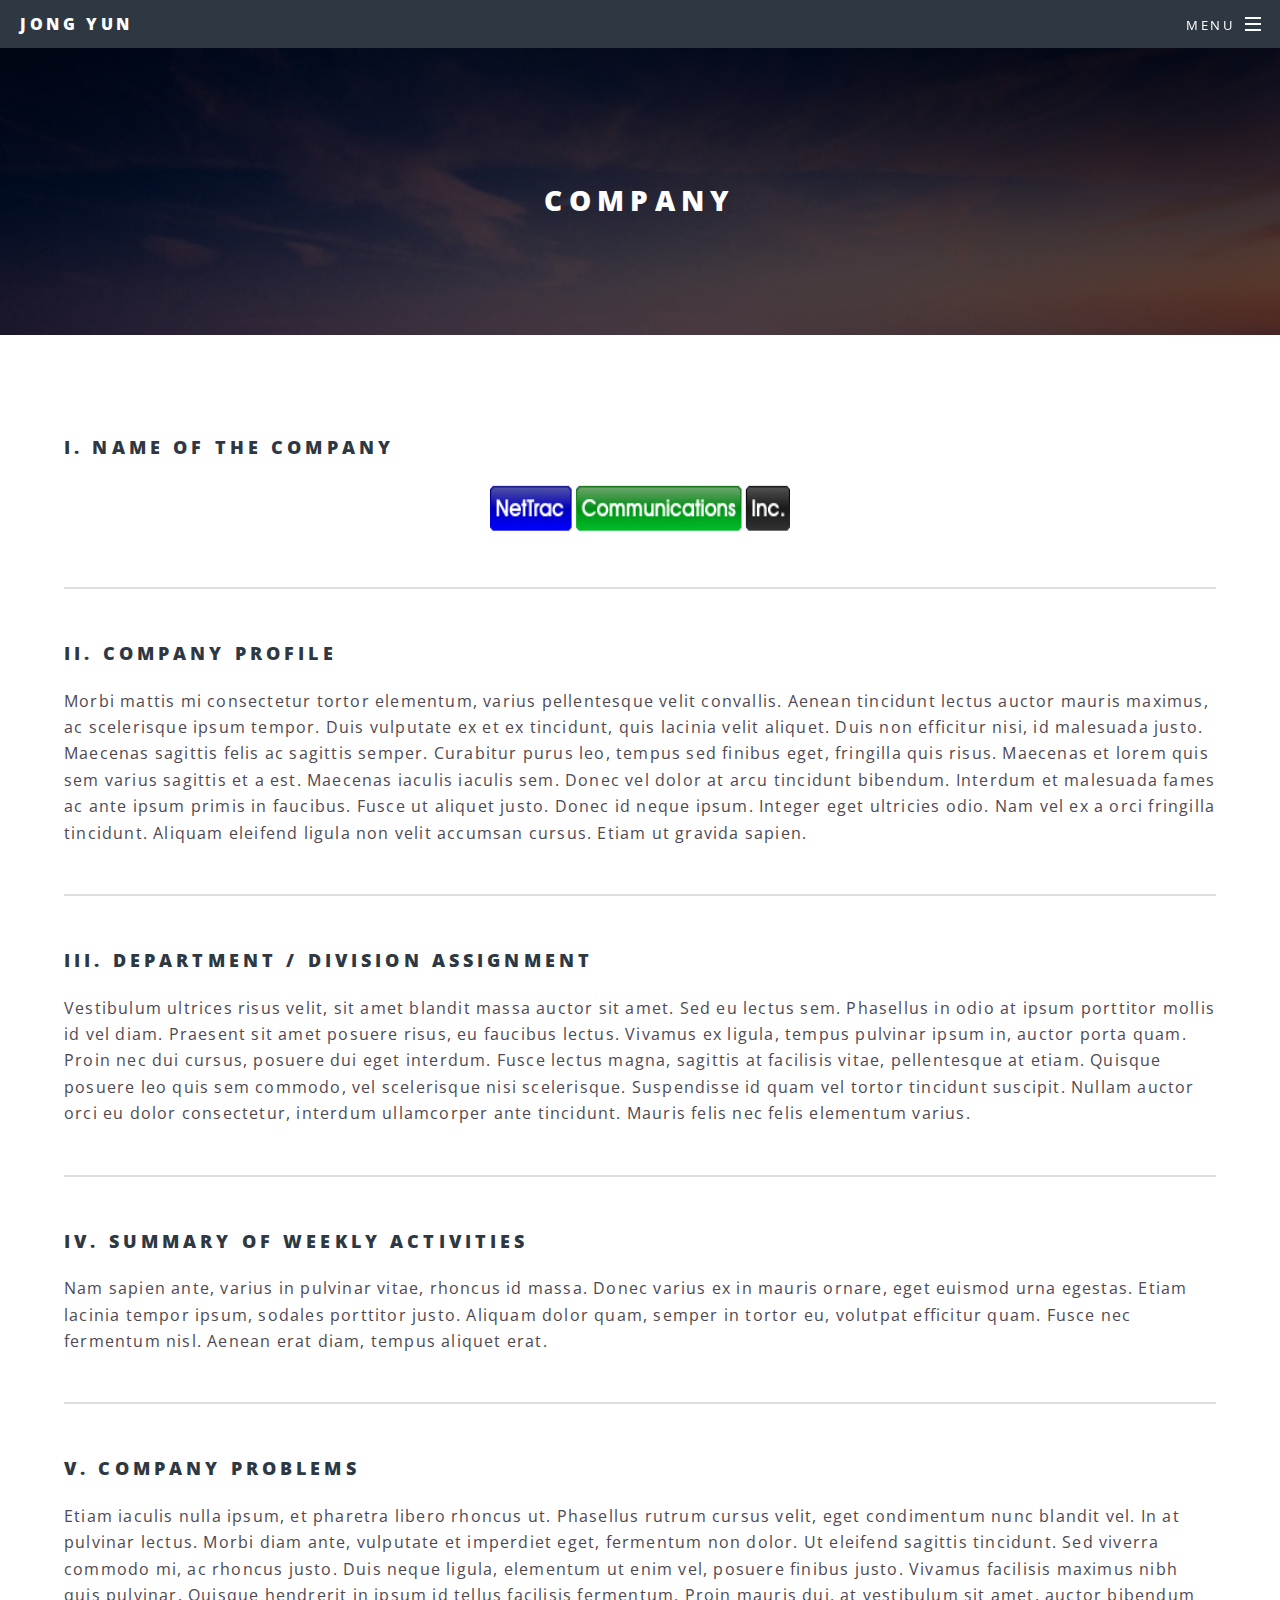
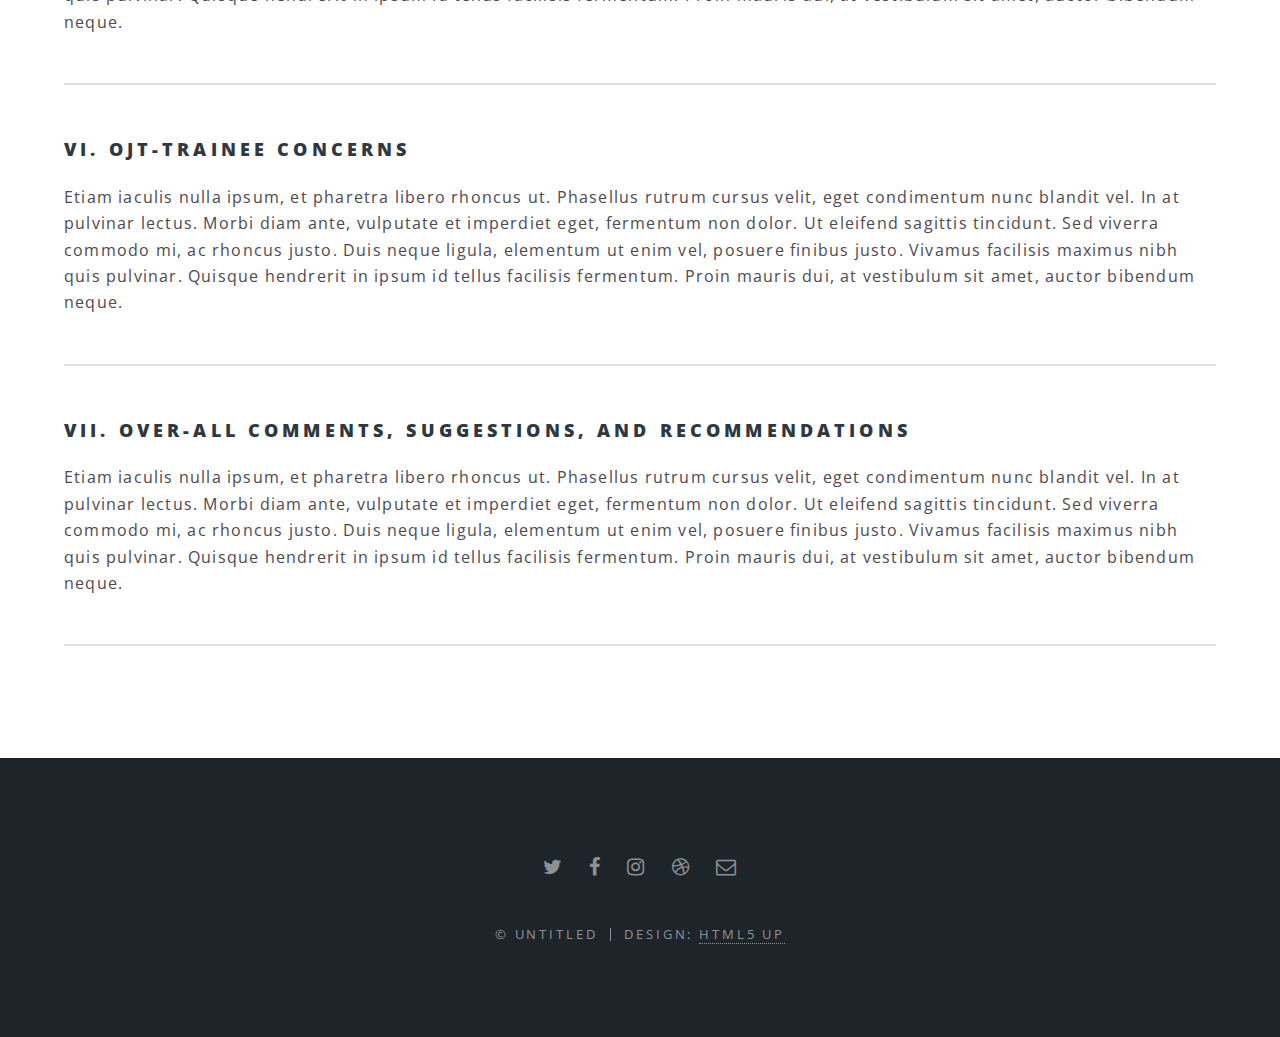
<file: generic.html>
<!DOCTYPE HTML>
<!--
	Spectral by HTML5 UP
	html5up.net | @ajlkn
	Free for personal and commercial use under the CCA 3.0 license (html5up.net/license)
-->
<html>
	<head>
		<title>Generic - Spectral by HTML5 UP</title>
		<meta charset="utf-8" />
		<meta name="viewport" content="width=device-width, initial-scale=1" />
		<!--[if lte IE 8]><script src="assets/js/ie/html5shiv.js"></script><![endif]-->
		<link rel="stylesheet" href="assets/css/main.css" />
		<!--[if lte IE 8]><link rel="stylesheet" href="assets/css/ie8.css" /><![endif]-->
		<!--[if lte IE 9]><link rel="stylesheet" href="assets/css/ie9.css" /><![endif]-->
	</head>
	<body>

		<!-- Page Wrapper -->
			<div id="page-wrapper">

				<!-- Header -->
					<header id="header">
						<h1><a href="index.html">Jong Yun</a></h1>
						<nav id="nav">
							<ul>
								<li class="special">
									<a href="#menu" class="menuToggle"><span>Menu</span></a>
									<div id="menu">
										<ul>
											<li><a href="index.html">Home</a></li>
											<li><a href="generic.html">Company</a></li>
											<li><a href="elements.html">Our Word</a></li>
											
										</ul>
									</div>
								</li>
							</ul>
						</nav>
					</header>

				<!-- Main -->
					<article id="main">
						<header>
							<h2>Company</h2>
							
						</header>
						<section class="wrapper style5">
							<div class="inner">

								<h3>I. NAME OF THE COMPANY</h3>
								<div align="center"><img src="images/logo.png" alt="NetTrac Communication Inc." width="300" height="50" ></div>

								<hr />

								<h3>II. COMPANY PROFILE</h3>
								<p>Morbi mattis mi consectetur tortor elementum, varius pellentesque velit convallis. Aenean tincidunt lectus auctor mauris maximus, ac scelerisque ipsum tempor. Duis vulputate ex et ex tincidunt, quis lacinia velit aliquet. Duis non efficitur nisi, id malesuada justo. Maecenas sagittis felis ac sagittis semper. Curabitur purus leo, tempus sed finibus eget, fringilla quis risus. Maecenas et lorem quis sem varius sagittis et a est. Maecenas iaculis iaculis sem. Donec vel dolor at arcu tincidunt bibendum. Interdum et malesuada fames ac ante ipsum primis in faucibus. Fusce ut aliquet justo. Donec id neque ipsum. Integer eget ultricies odio. Nam vel ex a orci fringilla tincidunt. Aliquam eleifend ligula non velit accumsan cursus. Etiam ut gravida sapien.</p>

								<hr />

								<h3>III. DEPARTMENT / DIVISION ASSIGNMENT</h3>
								<p>Vestibulum ultrices risus velit, sit amet blandit massa auctor sit amet. Sed eu lectus sem. Phasellus in odio at ipsum porttitor mollis id vel diam. Praesent sit amet posuere risus, eu faucibus lectus. Vivamus ex ligula, tempus pulvinar ipsum in, auctor porta quam. Proin nec dui cursus, posuere dui eget interdum. Fusce lectus magna, sagittis at facilisis vitae, pellentesque at etiam. Quisque posuere leo quis sem commodo, vel scelerisque nisi scelerisque. Suspendisse id quam vel tortor tincidunt suscipit. Nullam auctor orci eu dolor consectetur, interdum ullamcorper ante tincidunt. Mauris felis nec felis elementum varius.</p>

								<hr />

								<h3>IV. SUMMARY OF WEEKLY ACTIVITIES</h3>
								<p>Nam sapien ante, varius in pulvinar vitae, rhoncus id massa. Donec varius ex in mauris ornare, eget euismod urna egestas. Etiam lacinia tempor ipsum, sodales porttitor justo. Aliquam dolor quam, semper in tortor eu, volutpat efficitur quam. Fusce nec fermentum nisl. Aenean erat diam, tempus aliquet erat.</p>

								<hr />

								<h3>V. COMPANY PROBLEMS</h3>
								<p>Etiam iaculis nulla ipsum, et pharetra libero rhoncus ut. Phasellus rutrum cursus velit, eget condimentum nunc blandit vel. In at pulvinar lectus. Morbi diam ante, vulputate et imperdiet eget, fermentum non dolor. Ut eleifend sagittis tincidunt. Sed viverra commodo mi, ac rhoncus justo. Duis neque ligula, elementum ut enim vel, posuere finibus justo. Vivamus facilisis maximus nibh quis pulvinar. Quisque hendrerit in ipsum id tellus facilisis fermentum. Proin mauris dui, at vestibulum sit amet, auctor bibendum neque.</p>

								<hr />

								<h3>VI. OJT-TRAINEE CONCERNS</h3>
								<p>Etiam iaculis nulla ipsum, et pharetra libero rhoncus ut. Phasellus rutrum cursus velit, eget condimentum nunc blandit vel. In at pulvinar lectus. Morbi diam ante, vulputate et imperdiet eget, fermentum non dolor. Ut eleifend sagittis tincidunt. Sed viverra commodo mi, ac rhoncus justo. Duis neque ligula, elementum ut enim vel, posuere finibus justo. Vivamus facilisis maximus nibh quis pulvinar. Quisque hendrerit in ipsum id tellus facilisis fermentum. Proin mauris dui, at vestibulum sit amet, auctor bibendum neque.</p>

								<hr />

								<h3>VII. OVER-ALL COMMENTS, SUGGESTIONS, AND RECOMMENDATIONS</h3>
								<p>Etiam iaculis nulla ipsum, et pharetra libero rhoncus ut. Phasellus rutrum cursus velit, eget condimentum nunc blandit vel. In at pulvinar lectus. Morbi diam ante, vulputate et imperdiet eget, fermentum non dolor. Ut eleifend sagittis tincidunt. Sed viverra commodo mi, ac rhoncus justo. Duis neque ligula, elementum ut enim vel, posuere finibus justo. Vivamus facilisis maximus nibh quis pulvinar. Quisque hendrerit in ipsum id tellus facilisis fermentum. Proin mauris dui, at vestibulum sit amet, auctor bibendum neque.</p>

								<hr />

							</div>
						</section>
					</article>

				<!-- Footer -->
					<footer id="footer">
						<ul class="icons">
							<li><a href="https://twitter.com/jongyunkim321" class="icon fa-twitter"><span class="label">Twitter</span></a></li>
							<li><a href="https://www.facebook.com/rjongyun321" class="icon fa-facebook"><span class="label">Facebook</span></a></li>
							<li><a href="https://www.instagram.com/baymax0713/?hl=en" class="icon fa-instagram"><span class="label">Instagram</span></a></li>
							<li><a href="#" class="icon fa-dribbble"><span class="label">Dribbble</span></a></li>
							<li><a href="#" class="icon fa-envelope-o"><span class="label">Email</span></a></li>
						</ul>
						<ul class="copyright">
							<li>&copy; Untitled</li><li>Design: <a href="http://html5up.net">HTML5 UP</a></li>
						</ul>
					</footer>

			</div>

		<!-- Scripts -->
			<script src="assets/js/jquery.min.js"></script>
			<script src="assets/js/jquery.scrollex.min.js"></script>
			<script src="assets/js/jquery.scrolly.min.js"></script>
			<script src="assets/js/skel.min.js"></script>
			<script src="assets/js/util.js"></script>
			<!--[if lte IE 8]><script src="assets/js/ie/respond.min.js"></script><![endif]-->
			<script src="assets/js/main.js"></script>

	</body>
</html>
</file>
<file: assets/css/ie8.css>
/*
	Spectral by HTML5 UP
	html5up.net | @ajlkn
	Free for personal and commercial use under the CCA 3.0 license (html5up.net/license)
*/

/* Icon */

	.icon.major {
		border: none;
	}

		.icon.major:before {
			font-size: 3em;
		}

/* Form */

	label {
		color: #2E3842;
	}

	input[type="text"],
	input[type="password"],
	input[type="email"],
	select,
	textarea {
		border: solid 1px #dfdfdf;
	}

/* Button */

	input[type="submit"],
	input[type="reset"],
	input[type="button"],
	button,
	.button {
		border: solid 2px #dfdfdf;
	}

	/*	input[type="submit"].special,
		input[type="reset"].special,
		input[type="button"].special,
		button.special,
		.button.special {
			border: 0 !important;
		}*/

/* Page Wrapper + Menu */

	#menu {
		display: none;
	}

	body.is-menu-visible #menu {
		display: block;
	}

/* Header */

	#header nav > ul > li > a.menuToggle:after {
		display: none;
	}

/* Banner + Wrapper (style4) */

	#banner,
	.wrapper.style4 {
		-ms-behavior: url("assets/js/ie/backgroundsize.min.htc");
	}

		#banner:before,
		.wrapper.style4:before {
			display: none;
		}

/* Banner */

	#banner .more {
		height: 4em;
	}

		#banner .more:after {
			display: none;
		}

/* Main */

	#main > header {
		-ms-behavior: url("assets/js/ie/backgroundsize.min.htc");
	}

		#main > header:before {
			display: none;
		}
</file>
<file: assets/css/ie9.css>
/*
	Spectral by HTML5 UP
	html5up.net | @ajlkn
	Free for personal and commercial use under the CCA 3.0 license (html5up.net/license)
*/

/* Spotlight */

	.spotlight {
		display: block;
	}

		.spotlight .image {
			display: inline-block;
			vertical-align: top;
		}

		.spotlight .content {
			padding: 4em 4em 2em 4em ;
			display: inline-block;
		}

		.spotlight:after {
			clear: both;
			content: '';
			display: block;
		}

/* Features */

	.features {
		display: block;
	}

		.features li {
			float: left;
		}

		.features:after {
			content: '';
			display: block;
			clear: both;
		}

/* Banner + Wrapper (style4) */

	#banner,
	.wrapper.style4 {
		background-image: url("../../images/banner.jpg");
		background-position: center center;
		background-repeat: no-repeat;
		background-size: cover;
		position: relative;
	}

		#banner:before,
		.wrapper.style4:before {
			background: #000000;
			content: '';
			height: 100%;
			left: 0;
			opacity: 0.5;
			position: absolute;
			top: 0;
			width: 100%;
		}

		#banner .inner,
		.wrapper.style4 .inner {
			position: relative;
			z-index: 1;
		}

/* Banner */

	#banner {
		padding: 14em 0 12em 0 ;
		height: auto;
	}

		#banner:after {
			display: none;
		}

/* CTA */

	#cta .inner header {
		float: left;
	}

	#cta .inner .actions {
		float: left;
	}

	#cta .inner:after {
		clear: both;
		content: '';
		display: block;
	}

/* Main */

	#main > header {
		background-image: url("../../images/banner.jpg");
		background-position: center center;
		background-repeat: no-repeat;
		background-size: cover;
		position: relative;
	}

		#main > header:before {
			background: #000000;
			content: '';
			height: 100%;
			left: 0;
			opacity: 0.5;
			position: absolute;
			top: 0;
			width: 100%;
		}

		#main > header > * {
			position: relative;
			z-index: 1;
		}
</file>
<file: assets/css/main.css>
@import url(font-awesome.min.css);
@import url("https://fonts.googleapis.com/css?family=Open+Sans:400,400italic,600,600italic,800,800italic");

/*
	Spectral by HTML5 UP
	html5up.net | @ajlkn
	Free for personal and commercial use under the CCA 3.0 license (html5up.net/license)
*/

/* Reset */

	html, body, div, span, applet, object, iframe, h1, h2, h3, h4, h5, h6, p, blockquote, pre, a, abbr, acronym, address, big, cite, code, del, dfn, em, img, ins, kbd, q, s, samp, small, strike, strong, sub, sup, tt, var, b, u, i, center, dl, dt, dd, ol, ul, li, fieldset, form, label, legend, table, caption, tbody, tfoot, thead, tr, th, td, article, aside, canvas, details, embed, figure, figcaption, footer, header, hgroup, menu, nav, output, ruby, section, summary, time, mark, audio, video {
		margin: 0;
		padding: 0;
		border: 0;
		font-size: 100%;
		font: inherit;
		vertical-align: baseline;
	}

	article, aside, details, figcaption, figure, footer, header, hgroup, menu, nav, section {
		display: block;
	}

	body {
		line-height: 1;
	}

	ol, ul {
		list-style: none;
	}

	blockquote, q {
		quotes: none;
	}

	blockquote:before, blockquote:after, q:before, q:after {
		content: '';
		content: none;
	}

	table {
		border-collapse: collapse;
		border-spacing: 0;
	}

	body {
		-webkit-text-size-adjust: none;
	}

/* Box Model */

	*, *:before, *:after {
		-moz-box-sizing: border-box;
		-webkit-box-sizing: border-box;
		box-sizing: border-box;
	}

/* Grid */

	.row {
		border-bottom: solid 1px transparent;
		-moz-box-sizing: border-box;
		-webkit-box-sizing: border-box;
		box-sizing: border-box;
	}

	.row > * {
		float: left;
		-moz-box-sizing: border-box;
		-webkit-box-sizing: border-box;
		box-sizing: border-box;
	}

	.row:after, .row:before {
		content: '';
		display: block;
		clear: both;
		height: 0;
	}

	.row.uniform > * > :first-child {
		margin-top: 0;
	}

	.row.uniform > * > :last-child {
		margin-bottom: 0;
	}

	.row.\30 \25 > * {
		padding: 0 0 0 0em;
	}

	.row.\30 \25 {
		margin: 0 0 -1px 0em;
	}

	.row.uniform.\30 \25 > * {
		padding: 0em 0 0 0em;
	}

	.row.uniform.\30 \25 {
		margin: 0em 0 -1px 0em;
	}

	.row > * {
		padding: 0 0 0 1.5em;
	}

	.row {
		margin: 0 0 -1px -1.5em;
	}

	.row.uniform > * {
		padding: 1.5em 0 0 1.5em;
	}

	.row.uniform {
		margin: -1.5em 0 -1px -1.5em;
	}

	.row.\32 00\25 > * {
		padding: 0 0 0 3em;
	}

	.row.\32 00\25 {
		margin: 0 0 -1px -3em;
	}

	.row.uniform.\32 00\25 > * {
		padding: 3em 0 0 3em;
	}

	.row.uniform.\32 00\25 {
		margin: -3em 0 -1px -3em;
	}

	.row.\31 50\25 > * {
		padding: 0 0 0 2.25em;
	}

	.row.\31 50\25 {
		margin: 0 0 -1px -2.25em;
	}

	.row.uniform.\31 50\25 > * {
		padding: 2.25em 0 0 2.25em;
	}

	.row.uniform.\31 50\25 {
		margin: -2.25em 0 -1px -2.25em;
	}

	.row.\35 0\25 > * {
		padding: 0 0 0 0.75em;
	}

	.row.\35 0\25 {
		margin: 0 0 -1px -0.75em;
	}

	.row.uniform.\35 0\25 > * {
		padding: 0.75em 0 0 0.75em;
	}

	.row.uniform.\35 0\25 {
		margin: -0.75em 0 -1px -0.75em;
	}

	.row.\32 5\25 > * {
		padding: 0 0 0 0.375em;
	}

	.row.\32 5\25 {
		margin: 0 0 -1px -0.375em;
	}

	.row.uniform.\32 5\25 > * {
		padding: 0.375em 0 0 0.375em;
	}

	.row.uniform.\32 5\25 {
		margin: -0.375em 0 -1px -0.375em;
	}

	.\31 2u, .\31 2u\24 {
		width: 100%;
		clear: none;
		margin-left: 0;
	}

	.\31 1u, .\31 1u\24 {
		width: 91.6666666667%;
		clear: none;
		margin-left: 0;
	}

	.\31 0u, .\31 0u\24 {
		width: 83.3333333333%;
		clear: none;
		margin-left: 0;
	}

	.\39 u, .\39 u\24 {
		width: 75%;
		clear: none;
		margin-left: 0;
	}

	.\38 u, .\38 u\24 {
		width: 66.6666666667%;
		clear: none;
		margin-left: 0;
	}

	.\37 u, .\37 u\24 {
		width: 58.3333333333%;
		clear: none;
		margin-left: 0;
	}

	.\36 u, .\36 u\24 {
		width: 50%;
		clear: none;
		margin-left: 0;
	}

	.\35 u, .\35 u\24 {
		width: 41.6666666667%;
		clear: none;
		margin-left: 0;
	}

	.\34 u, .\34 u\24 {
		width: 33.3333333333%;
		clear: none;
		margin-left: 0;
	}

	.\33 u, .\33 u\24 {
		width: 25%;
		clear: none;
		margin-left: 0;
	}

	.\32 u, .\32 u\24 {
		width: 16.6666666667%;
		clear: none;
		margin-left: 0;
	}

	.\31 u, .\31 u\24 {
		width: 8.3333333333%;
		clear: none;
		margin-left: 0;
	}

	.\31 2u\24 + *,
	.\31 1u\24 + *,
	.\31 0u\24 + *,
	.\39 u\24 + *,
	.\38 u\24 + *,
	.\37 u\24 + *,
	.\36 u\24 + *,
	.\35 u\24 + *,
	.\34 u\24 + *,
	.\33 u\24 + *,
	.\32 u\24 + *,
	.\31 u\24 + * {
		clear: left;
	}

	.\-11u {
		margin-left: 91.66667%;
	}

	.\-10u {
		margin-left: 83.33333%;
	}

	.\-9u {
		margin-left: 75%;
	}

	.\-8u {
		margin-left: 66.66667%;
	}

	.\-7u {
		margin-left: 58.33333%;
	}

	.\-6u {
		margin-left: 50%;
	}

	.\-5u {
		margin-left: 41.66667%;
	}

	.\-4u {
		margin-left: 33.33333%;
	}

	.\-3u {
		margin-left: 25%;
	}

	.\-2u {
		margin-left: 16.66667%;
	}

	.\-1u {
		margin-left: 8.33333%;
	}

	@media screen and (max-width: 1680px) {

		.row > * {
			padding: 0 0 0 1.5em;
		}

		.row {
			margin: 0 0 -1px -1.5em;
		}

		.row.uniform > * {
			padding: 1.5em 0 0 1.5em;
		}

		.row.uniform {
			margin: -1.5em 0 -1px -1.5em;
		}

		.row.\32 00\25 > * {
			padding: 0 0 0 3em;
		}

		.row.\32 00\25 {
			margin: 0 0 -1px -3em;
		}

		.row.uniform.\32 00\25 > * {
			padding: 3em 0 0 3em;
		}

		.row.uniform.\32 00\25 {
			margin: -3em 0 -1px -3em;
		}

		.row.\31 50\25 > * {
			padding: 0 0 0 2.25em;
		}

		.row.\31 50\25 {
			margin: 0 0 -1px -2.25em;
		}

		.row.uniform.\31 50\25 > * {
			padding: 2.25em 0 0 2.25em;
		}

		.row.uniform.\31 50\25 {
			margin: -2.25em 0 -1px -2.25em;
		}

		.row.\35 0\25 > * {
			padding: 0 0 0 0.75em;
		}

		.row.\35 0\25 {
			margin: 0 0 -1px -0.75em;
		}

		.row.uniform.\35 0\25 > * {
			padding: 0.75em 0 0 0.75em;
		}

		.row.uniform.\35 0\25 {
			margin: -0.75em 0 -1px -0.75em;
		}

		.row.\32 5\25 > * {
			padding: 0 0 0 0.375em;
		}

		.row.\32 5\25 {
			margin: 0 0 -1px -0.375em;
		}

		.row.uniform.\32 5\25 > * {
			padding: 0.375em 0 0 0.375em;
		}

		.row.uniform.\32 5\25 {
			margin: -0.375em 0 -1px -0.375em;
		}

		.\31 2u\28xlarge\29, .\31 2u\24\28xlarge\29 {
			width: 100%;
			clear: none;
			margin-left: 0;
		}

		.\31 1u\28xlarge\29, .\31 1u\24\28xlarge\29 {
			width: 91.6666666667%;
			clear: none;
			margin-left: 0;
		}

		.\31 0u\28xlarge\29, .\31 0u\24\28xlarge\29 {
			width: 83.3333333333%;
			clear: none;
			margin-left: 0;
		}

		.\39 u\28xlarge\29, .\39 u\24\28xlarge\29 {
			width: 75%;
			clear: none;
			margin-left: 0;
		}

		.\38 u\28xlarge\29, .\38 u\24\28xlarge\29 {
			width: 66.6666666667%;
			clear: none;
			margin-left: 0;
		}

		.\37 u\28xlarge\29, .\37 u\24\28xlarge\29 {
			width: 58.3333333333%;
			clear: none;
			margin-left: 0;
		}

		.\36 u\28xlarge\29, .\36 u\24\28xlarge\29 {
			width: 50%;
			clear: none;
			margin-left: 0;
		}

		.\35 u\28xlarge\29, .\35 u\24\28xlarge\29 {
			width: 41.6666666667%;
			clear: none;
			margin-left: 0;
		}

		.\34 u\28xlarge\29, .\34 u\24\28xlarge\29 {
			width: 33.3333333333%;
			clear: none;
			margin-left: 0;
		}

		.\33 u\28xlarge\29, .\33 u\24\28xlarge\29 {
			width: 25%;
			clear: none;
			margin-left: 0;
		}

		.\32 u\28xlarge\29, .\32 u\24\28xlarge\29 {
			width: 16.6666666667%;
			clear: none;
			margin-left: 0;
		}

		.\31 u\28xlarge\29, .\31 u\24\28xlarge\29 {
			width: 8.3333333333%;
			clear: none;
			margin-left: 0;
		}

		.\31 2u\24\28xlarge\29 + *,
		.\31 1u\24\28xlarge\29 + *,
		.\31 0u\24\28xlarge\29 + *,
		.\39 u\24\28xlarge\29 + *,
		.\38 u\24\28xlarge\29 + *,
		.\37 u\24\28xlarge\29 + *,
		.\36 u\24\28xlarge\29 + *,
		.\35 u\24\28xlarge\29 + *,
		.\34 u\24\28xlarge\29 + *,
		.\33 u\24\28xlarge\29 + *,
		.\32 u\24\28xlarge\29 + *,
		.\31 u\24\28xlarge\29 + * {
			clear: left;
		}

		.\-11u\28xlarge\29 {
			margin-left: 91.66667%;
		}

		.\-10u\28xlarge\29 {
			margin-left: 83.33333%;
		}

		.\-9u\28xlarge\29 {
			margin-left: 75%;
		}

		.\-8u\28xlarge\29 {
			margin-left: 66.66667%;
		}

		.\-7u\28xlarge\29 {
			margin-left: 58.33333%;
		}

		.\-6u\28xlarge\29 {
			margin-left: 50%;
		}

		.\-5u\28xlarge\29 {
			margin-left: 41.66667%;
		}

		.\-4u\28xlarge\29 {
			margin-left: 33.33333%;
		}

		.\-3u\28xlarge\29 {
			margin-left: 25%;
		}

		.\-2u\28xlarge\29 {
			margin-left: 16.66667%;
		}

		.\-1u\28xlarge\29 {
			margin-left: 8.33333%;
		}

	}

	@media screen and (max-width: 1280px) {

		.row > * {
			padding: 0 0 0 1.5em;
		}

		.row {
			margin: 0 0 -1px -1.5em;
		}

		.row.uniform > * {
			padding: 1.5em 0 0 1.5em;
		}

		.row.uniform {
			margin: -1.5em 0 -1px -1.5em;
		}

		.row.\32 00\25 > * {
			padding: 0 0 0 3em;
		}

		.row.\32 00\25 {
			margin: 0 0 -1px -3em;
		}

		.row.uniform.\32 00\25 > * {
			padding: 3em 0 0 3em;
		}

		.row.uniform.\32 00\25 {
			margin: -3em 0 -1px -3em;
		}

		.row.\31 50\25 > * {
			padding: 0 0 0 2.25em;
		}

		.row.\31 50\25 {
			margin: 0 0 -1px -2.25em;
		}

		.row.uniform.\31 50\25 > * {
			padding: 2.25em 0 0 2.25em;
		}

		.row.uniform.\31 50\25 {
			margin: -2.25em 0 -1px -2.25em;
		}

		.row.\35 0\25 > * {
			padding: 0 0 0 0.75em;
		}

		.row.\35 0\25 {
			margin: 0 0 -1px -0.75em;
		}

		.row.uniform.\35 0\25 > * {
			padding: 0.75em 0 0 0.75em;
		}

		.row.uniform.\35 0\25 {
			margin: -0.75em 0 -1px -0.75em;
		}

		.row.\32 5\25 > * {
			padding: 0 0 0 0.375em;
		}

		.row.\32 5\25 {
			margin: 0 0 -1px -0.375em;
		}

		.row.uniform.\32 5\25 > * {
			padding: 0.375em 0 0 0.375em;
		}

		.row.uniform.\32 5\25 {
			margin: -0.375em 0 -1px -0.375em;
		}

		.\31 2u\28large\29, .\31 2u\24\28large\29 {
			width: 100%;
			clear: none;
			margin-left: 0;
		}

		.\31 1u\28large\29, .\31 1u\24\28large\29 {
			width: 91.6666666667%;
			clear: none;
			margin-left: 0;
		}

		.\31 0u\28large\29, .\31 0u\24\28large\29 {
			width: 83.3333333333%;
			clear: none;
			margin-left: 0;
		}

		.\39 u\28large\29, .\39 u\24\28large\29 {
			width: 75%;
			clear: none;
			margin-left: 0;
		}

		.\38 u\28large\29, .\38 u\24\28large\29 {
			width: 66.6666666667%;
			clear: none;
			margin-left: 0;
		}

		.\37 u\28large\29, .\37 u\24\28large\29 {
			width: 58.3333333333%;
			clear: none;
			margin-left: 0;
		}

		.\36 u\28large\29, .\36 u\24\28large\29 {
			width: 50%;
			clear: none;
			margin-left: 0;
		}

		.\35 u\28large\29, .\35 u\24\28large\29 {
			width: 41.6666666667%;
			clear: none;
			margin-left: 0;
		}

		.\34 u\28large\29, .\34 u\24\28large\29 {
			width: 33.3333333333%;
			clear: none;
			margin-left: 0;
		}

		.\33 u\28large\29, .\33 u\24\28large\29 {
			width: 25%;
			clear: none;
			margin-left: 0;
		}

		.\32 u\28large\29, .\32 u\24\28large\29 {
			width: 16.6666666667%;
			clear: none;
			margin-left: 0;
		}

		.\31 u\28large\29, .\31 u\24\28large\29 {
			width: 8.3333333333%;
			clear: none;
			margin-left: 0;
		}

		.\31 2u\24\28large\29 + *,
		.\31 1u\24\28large\29 + *,
		.\31 0u\24\28large\29 + *,
		.\39 u\24\28large\29 + *,
		.\38 u\24\28large\29 + *,
		.\37 u\24\28large\29 + *,
		.\36 u\24\28large\29 + *,
		.\35 u\24\28large\29 + *,
		.\34 u\24\28large\29 + *,
		.\33 u\24\28large\29 + *,
		.\32 u\24\28large\29 + *,
		.\31 u\24\28large\29 + * {
			clear: left;
		}

		.\-11u\28large\29 {
			margin-left: 91.66667%;
		}

		.\-10u\28large\29 {
			margin-left: 83.33333%;
		}

		.\-9u\28large\29 {
			margin-left: 75%;
		}

		.\-8u\28large\29 {
			margin-left: 66.66667%;
		}

		.\-7u\28large\29 {
			margin-left: 58.33333%;
		}

		.\-6u\28large\29 {
			margin-left: 50%;
		}

		.\-5u\28large\29 {
			margin-left: 41.66667%;
		}

		.\-4u\28large\29 {
			margin-left: 33.33333%;
		}

		.\-3u\28large\29 {
			margin-left: 25%;
		}

		.\-2u\28large\29 {
			margin-left: 16.66667%;
		}

		.\-1u\28large\29 {
			margin-left: 8.33333%;
		}

	}

	@media screen and (max-width: 980px) {

		.row > * {
			padding: 0 0 0 1.5em;
		}

		.row {
			margin: 0 0 -1px -1.5em;
		}

		.row.uniform > * {
			padding: 1.5em 0 0 1.5em;
		}

		.row.uniform {
			margin: -1.5em 0 -1px -1.5em;
		}

		.row.\32 00\25 > * {
			padding: 0 0 0 3em;
		}

		.row.\32 00\25 {
			margin: 0 0 -1px -3em;
		}

		.row.uniform.\32 00\25 > * {
			padding: 3em 0 0 3em;
		}

		.row.uniform.\32 00\25 {
			margin: -3em 0 -1px -3em;
		}

		.row.\31 50\25 > * {
			padding: 0 0 0 2.25em;
		}

		.row.\31 50\25 {
			margin: 0 0 -1px -2.25em;
		}

		.row.uniform.\31 50\25 > * {
			padding: 2.25em 0 0 2.25em;
		}

		.row.uniform.\31 50\25 {
			margin: -2.25em 0 -1px -2.25em;
		}

		.row.\35 0\25 > * {
			padding: 0 0 0 0.75em;
		}

		.row.\35 0\25 {
			margin: 0 0 -1px -0.75em;
		}

		.row.uniform.\35 0\25 > * {
			padding: 0.75em 0 0 0.75em;
		}

		.row.uniform.\35 0\25 {
			margin: -0.75em 0 -1px -0.75em;
		}

		.row.\32 5\25 > * {
			padding: 0 0 0 0.375em;
		}

		.row.\32 5\25 {
			margin: 0 0 -1px -0.375em;
		}

		.row.uniform.\32 5\25 > * {
			padding: 0.375em 0 0 0.375em;
		}

		.row.uniform.\32 5\25 {
			margin: -0.375em 0 -1px -0.375em;
		}

		.\31 2u\28medium\29, .\31 2u\24\28medium\29 {
			width: 100%;
			clear: none;
			margin-left: 0;
		}

		.\31 1u\28medium\29, .\31 1u\24\28medium\29 {
			width: 91.6666666667%;
			clear: none;
			margin-left: 0;
		}

		.\31 0u\28medium\29, .\31 0u\24\28medium\29 {
			width: 83.3333333333%;
			clear: none;
			margin-left: 0;
		}

		.\39 u\28medium\29, .\39 u\24\28medium\29 {
			width: 75%;
			clear: none;
			margin-left: 0;
		}

		.\38 u\28medium\29, .\38 u\24\28medium\29 {
			width: 66.6666666667%;
			clear: none;
			margin-left: 0;
		}

		.\37 u\28medium\29, .\37 u\24\28medium\29 {
			width: 58.3333333333%;
			clear: none;
			margin-left: 0;
		}

		.\36 u\28medium\29, .\36 u\24\28medium\29 {
			width: 50%;
			clear: none;
			margin-left: 0;
		}

		.\35 u\28medium\29, .\35 u\24\28medium\29 {
			width: 41.6666666667%;
			clear: none;
			margin-left: 0;
		}

		.\34 u\28medium\29, .\34 u\24\28medium\29 {
			width: 33.3333333333%;
			clear: none;
			margin-left: 0;
		}

		.\33 u\28medium\29, .\33 u\24\28medium\29 {
			width: 25%;
			clear: none;
			margin-left: 0;
		}

		.\32 u\28medium\29, .\32 u\24\28medium\29 {
			width: 16.6666666667%;
			clear: none;
			margin-left: 0;
		}

		.\31 u\28medium\29, .\31 u\24\28medium\29 {
			width: 8.3333333333%;
			clear: none;
			margin-left: 0;
		}

		.\31 2u\24\28medium\29 + *,
		.\31 1u\24\28medium\29 + *,
		.\31 0u\24\28medium\29 + *,
		.\39 u\24\28medium\29 + *,
		.\38 u\24\28medium\29 + *,
		.\37 u\24\28medium\29 + *,
		.\36 u\24\28medium\29 + *,
		.\35 u\24\28medium\29 + *,
		.\34 u\24\28medium\29 + *,
		.\33 u\24\28medium\29 + *,
		.\32 u\24\28medium\29 + *,
		.\31 u\24\28medium\29 + * {
			clear: left;
		}

		.\-11u\28medium\29 {
			margin-left: 91.66667%;
		}

		.\-10u\28medium\29 {
			margin-left: 83.33333%;
		}

		.\-9u\28medium\29 {
			margin-left: 75%;
		}

		.\-8u\28medium\29 {
			margin-left: 66.66667%;
		}

		.\-7u\28medium\29 {
			margin-left: 58.33333%;
		}

		.\-6u\28medium\29 {
			margin-left: 50%;
		}

		.\-5u\28medium\29 {
			margin-left: 41.66667%;
		}

		.\-4u\28medium\29 {
			margin-left: 33.33333%;
		}

		.\-3u\28medium\29 {
			margin-left: 25%;
		}

		.\-2u\28medium\29 {
			margin-left: 16.66667%;
		}

		.\-1u\28medium\29 {
			margin-left: 8.33333%;
		}

	}

	@media screen and (max-width: 736px) {

		.row > * {
			padding: 0 0 0 1.5em;
		}

		.row {
			margin: 0 0 -1px -1.5em;
		}

		.row.uniform > * {
			padding: 1.5em 0 0 1.5em;
		}

		.row.uniform {
			margin: -1.5em 0 -1px -1.5em;
		}

		.row.\32 00\25 > * {
			padding: 0 0 0 3em;
		}

		.row.\32 00\25 {
			margin: 0 0 -1px -3em;
		}

		.row.uniform.\32 00\25 > * {
			padding: 3em 0 0 3em;
		}

		.row.uniform.\32 00\25 {
			margin: -3em 0 -1px -3em;
		}

		.row.\31 50\25 > * {
			padding: 0 0 0 2.25em;
		}

		.row.\31 50\25 {
			margin: 0 0 -1px -2.25em;
		}

		.row.uniform.\31 50\25 > * {
			padding: 2.25em 0 0 2.25em;
		}

		.row.uniform.\31 50\25 {
			margin: -2.25em 0 -1px -2.25em;
		}

		.row.\35 0\25 > * {
			padding: 0 0 0 0.75em;
		}

		.row.\35 0\25 {
			margin: 0 0 -1px -0.75em;
		}

		.row.uniform.\35 0\25 > * {
			padding: 0.75em 0 0 0.75em;
		}

		.row.uniform.\35 0\25 {
			margin: -0.75em 0 -1px -0.75em;
		}

		.row.\32 5\25 > * {
			padding: 0 0 0 0.375em;
		}

		.row.\32 5\25 {
			margin: 0 0 -1px -0.375em;
		}

		.row.uniform.\32 5\25 > * {
			padding: 0.375em 0 0 0.375em;
		}

		.row.uniform.\32 5\25 {
			margin: -0.375em 0 -1px -0.375em;
		}

		.\31 2u\28small\29, .\31 2u\24\28small\29 {
			width: 100%;
			clear: none;
			margin-left: 0;
		}

		.\31 1u\28small\29, .\31 1u\24\28small\29 {
			width: 91.6666666667%;
			clear: none;
			margin-left: 0;
		}

		.\31 0u\28small\29, .\31 0u\24\28small\29 {
			width: 83.3333333333%;
			clear: none;
			margin-left: 0;
		}

		.\39 u\28small\29, .\39 u\24\28small\29 {
			width: 75%;
			clear: none;
			margin-left: 0;
		}

		.\38 u\28small\29, .\38 u\24\28small\29 {
			width: 66.6666666667%;
			clear: none;
			margin-left: 0;
		}

		.\37 u\28small\29, .\37 u\24\28small\29 {
			width: 58.3333333333%;
			clear: none;
			margin-left: 0;
		}

		.\36 u\28small\29, .\36 u\24\28small\29 {
			width: 50%;
			clear: none;
			margin-left: 0;
		}

		.\35 u\28small\29, .\35 u\24\28small\29 {
			width: 41.6666666667%;
			clear: none;
			margin-left: 0;
		}

		.\34 u\28small\29, .\34 u\24\28small\29 {
			width: 33.3333333333%;
			clear: none;
			margin-left: 0;
		}

		.\33 u\28small\29, .\33 u\24\28small\29 {
			width: 25%;
			clear: none;
			margin-left: 0;
		}

		.\32 u\28small\29, .\32 u\24\28small\29 {
			width: 16.6666666667%;
			clear: none;
			margin-left: 0;
		}

		.\31 u\28small\29, .\31 u\24\28small\29 {
			width: 8.3333333333%;
			clear: none;
			margin-left: 0;
		}

		.\31 2u\24\28small\29 + *,
		.\31 1u\24\28small\29 + *,
		.\31 0u\24\28small\29 + *,
		.\39 u\24\28small\29 + *,
		.\38 u\24\28small\29 + *,
		.\37 u\24\28small\29 + *,
		.\36 u\24\28small\29 + *,
		.\35 u\24\28small\29 + *,
		.\34 u\24\28small\29 + *,
		.\33 u\24\28small\29 + *,
		.\32 u\24\28small\29 + *,
		.\31 u\24\28small\29 + * {
			clear: left;
		}

		.\-11u\28small\29 {
			margin-left: 91.66667%;
		}

		.\-10u\28small\29 {
			margin-left: 83.33333%;
		}

		.\-9u\28small\29 {
			margin-left: 75%;
		}

		.\-8u\28small\29 {
			margin-left: 66.66667%;
		}

		.\-7u\28small\29 {
			margin-left: 58.33333%;
		}

		.\-6u\28small\29 {
			margin-left: 50%;
		}

		.\-5u\28small\29 {
			margin-left: 41.66667%;
		}

		.\-4u\28small\29 {
			margin-left: 33.33333%;
		}

		.\-3u\28small\29 {
			margin-left: 25%;
		}

		.\-2u\28small\29 {
			margin-left: 16.66667%;
		}

		.\-1u\28small\29 {
			margin-left: 8.33333%;
		}

	}

	@media screen and (max-width: 480px) {

		.row > * {
			padding: 0 0 0 1.5em;
		}

		.row {
			margin: 0 0 -1px -1.5em;
		}

		.row.uniform > * {
			padding: 1.5em 0 0 1.5em;
		}

		.row.uniform {
			margin: -1.5em 0 -1px -1.5em;
		}

		.row.\32 00\25 > * {
			padding: 0 0 0 3em;
		}

		.row.\32 00\25 {
			margin: 0 0 -1px -3em;
		}

		.row.uniform.\32 00\25 > * {
			padding: 3em 0 0 3em;
		}

		.row.uniform.\32 00\25 {
			margin: -3em 0 -1px -3em;
		}

		.row.\31 50\25 > * {
			padding: 0 0 0 2.25em;
		}

		.row.\31 50\25 {
			margin: 0 0 -1px -2.25em;
		}

		.row.uniform.\31 50\25 > * {
			padding: 2.25em 0 0 2.25em;
		}

		.row.uniform.\31 50\25 {
			margin: -2.25em 0 -1px -2.25em;
		}

		.row.\35 0\25 > * {
			padding: 0 0 0 0.75em;
		}

		.row.\35 0\25 {
			margin: 0 0 -1px -0.75em;
		}

		.row.uniform.\35 0\25 > * {
			padding: 0.75em 0 0 0.75em;
		}

		.row.uniform.\35 0\25 {
			margin: -0.75em 0 -1px -0.75em;
		}

		.row.\32 5\25 > * {
			padding: 0 0 0 0.375em;
		}

		.row.\32 5\25 {
			margin: 0 0 -1px -0.375em;
		}

		.row.uniform.\32 5\25 > * {
			padding: 0.375em 0 0 0.375em;
		}

		.row.uniform.\32 5\25 {
			margin: -0.375em 0 -1px -0.375em;
		}

		.\31 2u\28xsmall\29, .\31 2u\24\28xsmall\29 {
			width: 100%;
			clear: none;
			margin-left: 0;
		}

		.\31 1u\28xsmall\29, .\31 1u\24\28xsmall\29 {
			width: 91.6666666667%;
			clear: none;
			margin-left: 0;
		}

		.\31 0u\28xsmall\29, .\31 0u\24\28xsmall\29 {
			width: 83.3333333333%;
			clear: none;
			margin-left: 0;
		}

		.\39 u\28xsmall\29, .\39 u\24\28xsmall\29 {
			width: 75%;
			clear: none;
			margin-left: 0;
		}

		.\38 u\28xsmall\29, .\38 u\24\28xsmall\29 {
			width: 66.6666666667%;
			clear: none;
			margin-left: 0;
		}

		.\37 u\28xsmall\29, .\37 u\24\28xsmall\29 {
			width: 58.3333333333%;
			clear: none;
			margin-left: 0;
		}

		.\36 u\28xsmall\29, .\36 u\24\28xsmall\29 {
			width: 50%;
			clear: none;
			margin-left: 0;
		}

		.\35 u\28xsmall\29, .\35 u\24\28xsmall\29 {
			width: 41.6666666667%;
			clear: none;
			margin-left: 0;
		}

		.\34 u\28xsmall\29, .\34 u\24\28xsmall\29 {
			width: 33.3333333333%;
			clear: none;
			margin-left: 0;
		}

		.\33 u\28xsmall\29, .\33 u\24\28xsmall\29 {
			width: 25%;
			clear: none;
			margin-left: 0;
		}

		.\32 u\28xsmall\29, .\32 u\24\28xsmall\29 {
			width: 16.6666666667%;
			clear: none;
			margin-left: 0;
		}

		.\31 u\28xsmall\29, .\31 u\24\28xsmall\29 {
			width: 8.3333333333%;
			clear: none;
			margin-left: 0;
		}

		.\31 2u\24\28xsmall\29 + *,
		.\31 1u\24\28xsmall\29 + *,
		.\31 0u\24\28xsmall\29 + *,
		.\39 u\24\28xsmall\29 + *,
		.\38 u\24\28xsmall\29 + *,
		.\37 u\24\28xsmall\29 + *,
		.\36 u\24\28xsmall\29 + *,
		.\35 u\24\28xsmall\29 + *,
		.\34 u\24\28xsmall\29 + *,
		.\33 u\24\28xsmall\29 + *,
		.\32 u\24\28xsmall\29 + *,
		.\31 u\24\28xsmall\29 + * {
			clear: left;
		}

		.\-11u\28xsmall\29 {
			margin-left: 91.66667%;
		}

		.\-10u\28xsmall\29 {
			margin-left: 83.33333%;
		}

		.\-9u\28xsmall\29 {
			margin-left: 75%;
		}

		.\-8u\28xsmall\29 {
			margin-left: 66.66667%;
		}

		.\-7u\28xsmall\29 {
			margin-left: 58.33333%;
		}

		.\-6u\28xsmall\29 {
			margin-left: 50%;
		}

		.\-5u\28xsmall\29 {
			margin-left: 41.66667%;
		}

		.\-4u\28xsmall\29 {
			margin-left: 33.33333%;
		}

		.\-3u\28xsmall\29 {
			margin-left: 25%;
		}

		.\-2u\28xsmall\29 {
			margin-left: 16.66667%;
		}

		.\-1u\28xsmall\29 {
			margin-left: 8.33333%;
		}

	}

/* Basic */

	@-ms-viewport {
		width: device-width;
	}

	body {
		background: #2e3842;
	}

		body.is-loading *, body.is-loading *:before, body.is-loading *:after {
			-moz-animation: none !important;
			-webkit-animation: none !important;
			-ms-animation: none !important;
			animation: none !important;
			-moz-transition: none !important;
			-webkit-transition: none !important;
			-ms-transition: none !important;
			transition: none !important;
		}

	body, input, select, textarea {
		color: #fff;
		font-family: "Open Sans", Helvetica, sans-serif;
		font-size: 15pt;
		font-weight: 400;
		letter-spacing: 0.075em;
		line-height: 1.65em;
	}

		@media screen and (max-width: 1680px) {

			body, input, select, textarea {
				font-size: 13pt;
			}

		}

		@media screen and (max-width: 1280px) {

			body, input, select, textarea {
				font-size: 12pt;
			}

		}

		@media screen and (max-width: 736px) {

			body, input, select, textarea {
				font-size: 11pt;
				letter-spacing: 0.0375em;
			}

		}

	a {
		-moz-transition: color 0.2s ease, border-bottom-color 0.2s ease;
		-webkit-transition: color 0.2s ease, border-bottom-color 0.2s ease;
		-ms-transition: color 0.2s ease, border-bottom-color 0.2s ease;
		transition: color 0.2s ease, border-bottom-color 0.2s ease;
		border-bottom: dotted 1px;
		color: inherit;
		text-decoration: none;
	}

		a:hover {
			border-bottom-color: transparent;
		}

	strong, b {
		color: #fff;
		font-weight: 600;
	}

	em, i {
		font-style: italic;
	}

	p {
		margin: 0 0 2em 0;
	}

	h1, h2, h3, h4, h5, h6 {
		color: #fff;
		font-weight: 800;
		letter-spacing: 0.225em;
		line-height: 1em;
		margin: 0 0 1em 0;
		text-transform: uppercase;
	}

		h1 a, h2 a, h3 a, h4 a, h5 a, h6 a {
			color: inherit;
			text-decoration: none;
		}

	h2 {
		font-size: 1.35em;
		line-height: 1.75em;
	}

		@media screen and (max-width: 736px) {

			h2 {
				font-size: 1.1em;
				line-height: 1.65em;
			}

		}

	h3 {
		font-size: 1.15em;
		line-height: 1.75em;
	}

		@media screen and (max-width: 736px) {

			h3 {
				font-size: 1em;
				line-height: 1.65em;
			}

		}

	h4 {
		font-size: 1em;
		line-height: 1.5em;
	}

	h5 {
		font-size: 0.8em;
		line-height: 1.5em;
	}

	h6 {
		font-size: 0.7em;
		line-height: 1.5em;
	}

	sub {
		font-size: 0.8em;
		position: relative;
		top: 0.5em;
	}

	sup {
		font-size: 0.8em;
		position: relative;
		top: -0.5em;
	}

	hr {
		border: 0;
		border-bottom: solid 2px #fff;
		margin: 3em 0;
	}

		hr.major {
			margin: 4.5em 0;
		}

	blockquote {
		border-left: solid 4px #fff;
		font-style: italic;
		margin: 0 0 2em 0;
		padding: 0.5em 0 0.5em 2em;
	}

	code {
		background: rgba(144, 144, 144, 0.25);
		border-radius: 3px;
		font-family: "Courier New", monospace;
		font-size: 0.9em;
		letter-spacing: 0;
		margin: 0 0.25em;
		padding: 0.25em 0.65em;
	}

	pre {
		-webkit-overflow-scrolling: touch;
		font-family: "Courier New", monospace;
		font-size: 0.9em;
		margin: 0 0 2em 0;
	}

		pre code {
			display: block;
			line-height: 1.75em;
			padding: 1em 1.5em;
			overflow-x: auto;
		}

	.align-left {
		text-align: left;
	}

	.align-center {
		text-align: center;
	}

	.align-right {
		text-align: right;
	}

/* Section/Article */

	section.special, article.special {
		text-align: center;
	}

	header p {
		color: rgba(255, 255, 255, 0.5);
		position: relative;
		top: -0.25em;
	}

	header h3 + p {
		font-size: 1.1em;
	}

	header h4 + p,
	header h5 + p,
	header h6 + p {
		font-size: 0.9em;
	}

	header.major {
		margin: 0 0 3.5em 0;
	}

		header.major h2, header.major h3, header.major h4, header.major h5, header.major h6 {
			border-bottom: solid 2px #fff;
			display: inline-block;
			padding-bottom: 1em;
			position: relative;
		}

			header.major h2:after, header.major h3:after, header.major h4:after, header.major h5:after, header.major h6:after {
				content: '';
				display: block;
				height: 1px;
			}

		header.major p {
			color: #fff;
			top: 0;
		}

		@media screen and (max-width: 736px) {

			header.major {
				margin: 0 0 2em 0;
			}

		}

	@media screen and (max-width: 980px) {

		header br {
			display: none;
		}

	}

/* Form */

	form {
		margin: 0 0 2em 0;
	}

	label {
		color: #fff;
		display: block;
		font-size: 0.9em;
		font-weight: 600;
		margin: 0 0 1em 0;
	}

	input[type="text"],
	input[type="password"],
	input[type="email"],
	select,
	textarea {
		-moz-appearance: none;
		-webkit-appearance: none;
		-ms-appearance: none;
		appearance: none;
		background: rgba(144, 144, 144, 0.25);
		border-radius: 3px;
		border: none;
		color: inherit;
		display: block;
		outline: 0;
		padding: 0 1em;
		text-decoration: none;
		width: 100%;
	}

		input[type="text"]:invalid,
		input[type="password"]:invalid,
		input[type="email"]:invalid,
		select:invalid,
		textarea:invalid {
			box-shadow: none;
		}

		input[type="text"]:focus,
		input[type="password"]:focus,
		input[type="email"]:focus,
		select:focus,
		textarea:focus {
			box-shadow: 0 0 0 2px #21b2a6;
		}

	.select-wrapper {
		text-decoration: none;
		display: block;
		position: relative;
	}

		.select-wrapper:before {
			-moz-osx-font-smoothing: grayscale;
			-webkit-font-smoothing: antialiased;
			font-family: FontAwesome;
			font-style: normal;
			font-weight: normal;
			text-transform: none !important;
		}

		.select-wrapper:before {
			-moz-pointer-events: none;
			-webkit-pointer-events: none;
			-ms-pointer-events: none;
			pointer-events: none;
			color: #fff;
			content: '\f078';
			display: block;
			height: 2.75em;
			line-height: 2.75em;
			position: absolute;
			right: 0;
			text-align: center;
			top: 0;
			width: 2.75em;
		}

		.select-wrapper select::-ms-expand {
			display: none;
		}

	input[type="text"],
	input[type="password"],
	input[type="email"],
	select {
		height: 2.75em;
	}

	textarea {
		padding: 0.75em 1em;
	}

	input[type="checkbox"],
	input[type="radio"] {
		-moz-appearance: none;
		-webkit-appearance: none;
		-ms-appearance: none;
		appearance: none;
		display: block;
		float: left;
		margin-right: -2em;
		opacity: 0;
		width: 1em;
		z-index: -1;
	}

		input[type="checkbox"] + label,
		input[type="radio"] + label {
			text-decoration: none;
			color: #fff;
			cursor: pointer;
			display: inline-block;
			font-size: 1em;
			font-weight: 400;
			padding-left: 2.4em;
			padding-right: 0.75em;
			position: relative;
		}

			input[type="checkbox"] + label:before,
			input[type="radio"] + label:before {
				-moz-osx-font-smoothing: grayscale;
				-webkit-font-smoothing: antialiased;
				font-family: FontAwesome;
				font-style: normal;
				font-weight: normal;
				text-transform: none !important;
			}

			input[type="checkbox"] + label:before,
			input[type="radio"] + label:before {
				background: rgba(144, 144, 144, 0.25);
				border-radius: 3px;
				content: '';
				display: inline-block;
				height: 1.65em;
				left: 0;
				line-height: 1.58125em;
				position: absolute;
				text-align: center;
				top: 0;
				width: 1.65em;
			}

		input[type="checkbox"]:checked + label:before,
		input[type="radio"]:checked + label:before {
			background: #2e3842;
			color: #fff;
			content: '\f00c';
		}

		input[type="checkbox"]:focus + label:before,
		input[type="radio"]:focus + label:before {
			box-shadow: 0 0 0 2px #21b2a6;
		}

	input[type="checkbox"] + label:before {
		border-radius: 3px;
	}

	input[type="radio"] + label:before {
		border-radius: 100%;
	}

	::-webkit-input-placeholder {
		color: rgba(255, 255, 255, 0.5) !important;
		opacity: 1.0;
	}

	:-moz-placeholder {
		color: rgba(255, 255, 255, 0.5) !important;
		opacity: 1.0;
	}

	::-moz-placeholder {
		color: rgba(255, 255, 255, 0.5) !important;
		opacity: 1.0;
	}

	:-ms-input-placeholder {
		color: rgba(255, 255, 255, 0.5) !important;
		opacity: 1.0;
	}

	.formerize-placeholder {
		color: rgba(255, 255, 255, 0.5) !important;
		opacity: 1.0;
	}

/* Box */

	.box {
		border-radius: 3px;
		border: solid 2px #fff;
		margin-bottom: 2em;
		padding: 1.5em;
	}

		.box > :last-child,
		.box > :last-child > :last-child,
		.box > :last-child > :last-child > :last-child {
			margin-bottom: 0;
		}

		.box.alt {
			border: 0;
			border-radius: 0;
			padding: 0;
		}

/* Icon */

	.icon {
		text-decoration: none;
		border-bottom: none;
		position: relative;
	}

		.icon:before {
			-moz-osx-font-smoothing: grayscale;
			-webkit-font-smoothing: antialiased;
			font-family: FontAwesome;
			font-style: normal;
			font-weight: normal;
			text-transform: none !important;
		}

		.icon > .label {
			display: none;
		}

		.icon.major {
			-moz-transform: rotate(-45deg);
			-webkit-transform: rotate(-45deg);
			-ms-transform: rotate(-45deg);
			transform: rotate(-45deg);
			border-radius: 3px;
			border: solid 2px #fff;
			display: inline-block;
			font-size: 1.35em;
			height: calc(3em + 2px);
			line-height: 3em;
			text-align: center;
			width: calc(3em + 2px);
		}

			.icon.major:before {
				-moz-transform: rotate(45deg);
				-webkit-transform: rotate(45deg);
				-ms-transform: rotate(45deg);
				transform: rotate(45deg);
				display: inline-block;
				font-size: 1.5em;
			}

			@media screen and (max-width: 736px) {

				.icon.major {
					font-size: 1em;
				}

			}

		.icon.style1 {
			color: #00ffcc;
		}

		.icon.style2 {
			color: #00f0ff;
		}

		.icon.style3 {
			color: #76ddff;
		}

/* Image */

	.image {
		border-radius: 3px;
		border: 0;
		display: inline-block;
		position: relative;
	}

		.image img {
			border-radius: 3px;
			display: block;
		}

		.image.left {
			float: left;
			margin: 0 2em 2em 0;
			top: 0.25em;
		}

		.image.right {
			float: right;
			margin: 0 0 2em 2em;
			top: 0.25em;
		}

		.image.left, .image.right {
			max-width: 40%;
		}

			.image.left img, .image.right img {
				width: 100%;
			}

		.image.fit {
			display: block;
			margin: 0 0 2em 0;
			width: 100%;
		}

			.image.fit img {
				width: 100%;
			}

/* List */

	ol {
		list-style: decimal;
		margin: 0 0 2em 0;
		padding-left: 1.25em;
	}

		ol li {
			padding-left: 0.25em;
		}

	ul {
		list-style: disc;
		margin: 0 0 2em 0;
		padding-left: 1em;
	}

		ul li {
			padding-left: 0.5em;
		}

		ul.alt {
			list-style: none;
			padding-left: 0;
		}

			ul.alt li {
				border-top: solid 1px #fff;
				padding: 0.5em 0;
			}

				ul.alt li:first-child {
					border-top: 0;
					padding-top: 0;
				}

		ul.icons {
			cursor: default;
			list-style: none;
			padding-left: 0;
		}

			ul.icons li {
				display: inline-block;
				padding: 0 1em 0 0;
			}

				ul.icons li:last-child {
					padding-right: 0 !important;
				}

			ul.icons.major {
				padding: 1em 0;
			}

				ul.icons.major li {
					padding-right: 3.5em;
				}

					@media screen and (max-width: 736px) {

						ul.icons.major li {
							padding: 0 1em !important;
						}

					}

		ul.actions {
			cursor: default;
			list-style: none;
			padding-left: 0;
		}

			ul.actions li {
				display: inline-block;
				padding: 0 1.5em 0 0;
				vertical-align: middle;
			}

				ul.actions li:last-child {
					padding-right: 0;
				}

			ul.actions.small li {
				padding: 0 0.75em 0 0;
			}

			ul.actions.vertical li {
				display: block;
				padding: 1.5em 0 0 0;
			}

				ul.actions.vertical li:first-child {
					padding-top: 0;
				}

				ul.actions.vertical li > * {
					margin-bottom: 0;
				}

			ul.actions.vertical.small li {
				padding: 0.75em 0 0 0;
			}

				ul.actions.vertical.small li:first-child {
					padding-top: 0;
				}

			ul.actions.fit {
				display: table;
				margin-left: -1.5em;
				padding: 0;
				table-layout: fixed;
				width: calc(100% + 1.5em);
			}

				ul.actions.fit li {
					display: table-cell;
					padding: 0 0 0 1.5em;
				}

					ul.actions.fit li > * {
						margin-bottom: 0;
					}

				ul.actions.fit.small {
					margin-left: -0.75em;
					width: calc(100% + 0.75em);
				}

					ul.actions.fit.small li {
						padding: 0 0 0 0.75em;
					}

			@media screen and (max-width: 736px) {

				ul.actions li {
					display: block;
					padding: 1em 0 0 0;
					text-align: center;
					width: 100%;
				}

					ul.actions li:first-child {
						padding-top: 0;
					}

					ul.actions li > * {
						margin: 0 auto !important;
						max-width: 30em;
						width: 100%;
					}

						ul.actions li > *.icon:before {
							margin-left: -1em;
						}

				ul.actions.small li {
					padding: 0.5em 0 0 0;
				}

					ul.actions.small li:first-child {
						padding-top: 0;
					}

			}

	dl {
		margin: 0 0 2em 0;
	}

/* Table */

	.table-wrapper {
		-webkit-overflow-scrolling: touch;
		overflow-x: auto;
	}

	table {
		margin: 0 0 2em 0;
		width: 100%;
	}

		table tbody tr {
			border: solid 1px #fff;
			border-left: 0;
			border-right: 0;
		}

			table tbody tr:nth-child(2n + 1) {
				background-color: rgba(144, 144, 144, 0.25);
			}

		table td {
			padding: 0.75em 0.75em;
		}

		table th {
			color: #fff;
			font-size: 0.9em;
			font-weight: 600;
			padding: 0 0.75em 0.75em 0.75em;
			text-align: left;
		}

		table thead {
			border-bottom: solid 2px #fff;
		}

		table tfoot {
			border-top: solid 2px #fff;
		}

		table.alt {
			border-collapse: separate;
		}

			table.alt tbody tr td {
				border: solid 1px #fff;
				border-left-width: 0;
				border-top-width: 0;
			}

				table.alt tbody tr td:first-child {
					border-left-width: 1px;
				}

			table.alt tbody tr:first-child td {
				border-top-width: 1px;
			}

			table.alt thead {
				border-bottom: 0;
			}

			table.alt tfoot {
				border-top: 0;
			}

/* Button */

	input[type="submit"],
	input[type="reset"],
	input[type="button"],
	button,
	.button {
		-moz-appearance: none;
		-webkit-appearance: none;
		-ms-appearance: none;
		appearance: none;
		-moz-transition: background-color 0.2s ease-in-out, color 0.2s ease-in-out;
		-webkit-transition: background-color 0.2s ease-in-out, color 0.2s ease-in-out;
		-ms-transition: background-color 0.2s ease-in-out, color 0.2s ease-in-out;
		transition: background-color 0.2s ease-in-out, color 0.2s ease-in-out;
		background-color: transparent;
		border-radius: 3px;
		border: 0;
		box-shadow: inset 0 0 0 2px #fff;
		color: #fff;
		cursor: pointer;
		display: inline-block;
		font-size: 0.8em;
		font-weight: 600;
		height: 3.125em;
		letter-spacing: 0.225em;
		line-height: 3.125em;
		padding: 0 2.75em;
		text-align: center;
		text-decoration: none;
		text-transform: uppercase;
		white-space: nowrap;
		overflow: hidden;
		text-overflow: ellipsis;
	}

		input[type="submit"]:hover,
		input[type="reset"]:hover,
		input[type="button"]:hover,
		button:hover,
		.button:hover {
			background-color: rgba(144, 144, 144, 0.25);
		}

		input[type="submit"]:active,
		input[type="reset"]:active,
		input[type="button"]:active,
		button:active,
		.button:active {
			background-color: rgba(144, 144, 144, 0.5);
		}

		input[type="submit"].icon:before,
		input[type="reset"].icon:before,
		input[type="button"].icon:before,
		button.icon:before,
		.button.icon:before {
			margin-right: 0.5em;
		}

		input[type="submit"].fit,
		input[type="reset"].fit,
		input[type="button"].fit,
		button.fit,
		.button.fit {
			display: block;
			margin: 0 0 1em 0;
			width: 100%;
		}

		input[type="submit"].small,
		input[type="reset"].small,
		input[type="button"].small,
		button.small,
		.button.small {
			font-size: 0.8em;
		}

		input[type="submit"].big,
		input[type="reset"].big,
		input[type="button"].big,
		button.big,
		.button.big {
			font-size: 1.35em;
		}

		input[type="submit"].special,
		input[type="reset"].special,
		input[type="button"].special,
		button.special,
		.button.special {
			background-color: #ed4933;
			box-shadow: none !important;
			color: #ffffff !important;
		}

			input[type="submit"].special:hover,
			input[type="reset"].special:hover,
			input[type="button"].special:hover,
			button.special:hover,
			.button.special:hover {
				background-color: #ef5e4a !important;
			}

			input[type="submit"].special:active,
			input[type="reset"].special:active,
			input[type="button"].special:active,
			button.special:active,
			.button.special:active {
				background-color: #eb341c !important;
			}

		input[type="submit"].disabled, input[type="submit"]:disabled,
		input[type="reset"].disabled,
		input[type="reset"]:disabled,
		input[type="button"].disabled,
		input[type="button"]:disabled,
		button.disabled,
		button:disabled,
		.button.disabled,
		.button:disabled {
			-moz-pointer-events: none;
			-webkit-pointer-events: none;
			-ms-pointer-events: none;
			pointer-events: none;
			opacity: 0.25;
		}

		@media screen and (max-width: 736px) {

			input[type="submit"],
			input[type="reset"],
			input[type="button"],
			button,
			.button {
				height: 3.75em;
				line-height: 3.75em;
			}

		}

/* Features */

	.features {
		display: -moz-flex;
		display: -webkit-flex;
		display: -ms-flex;
		display: flex;
		-moz-flex-wrap: wrap;
		-webkit-flex-wrap: wrap;
		-ms-flex-wrap: wrap;
		flex-wrap: wrap;
		-moz-justify-content: center;
		-webkit-justify-content: center;
		-ms-justify-content: center;
		justify-content: center;
		list-style: none;
		padding: 0;
		width: 100%;
	}

		.features li {
			padding: 4em 4em 2em 6em ;
			display: block;
			position: relative;
			text-align: left;
			width: 50%;
		}

			.features li:nth-child(1) {
				background-color: rgba(0, 0, 0, 0.035);
			}

			.features li:nth-child(2) {
				background-color: rgba(0, 0, 0, 0.07);
			}

			.features li:nth-child(3) {
				background-color: rgba(0, 0, 0, 0.105);
			}

			.features li:nth-child(4) {
				background-color: rgba(0, 0, 0, 0.14);
			}

			.features li:nth-child(5) {
				background-color: rgba(0, 0, 0, 0.175);
			}

			.features li:nth-child(6) {
				background-color: rgba(0, 0, 0, 0.21);
			}

			.features li:nth-child(7) {
				background-color: rgba(0, 0, 0, 0.245);
			}

			.features li:nth-child(8) {
				background-color: rgba(0, 0, 0, 0.28);
			}

			.features li:nth-child(9) {
				background-color: rgba(0, 0, 0, 0.315);
			}

			.features li:nth-child(10) {
				background-color: rgba(0, 0, 0, 0.35);
			}

			.features li:before {
				display: block;
				color: #00ffcc;
				position: absolute;
				left: 1.75em;
				top: 2.75em;
				font-size: 1.5em;
			}

			.features li:nth-child(1) {
				border-top-left-radius: 3px;
			}

			.features li:nth-child(2) {
				border-top-right-radius: 3px;
			}

			.features li:nth-last-child(1) {
				border-bottom-right-radius: 3px;
			}

			.features li:nth-last-child(2) {
				border-bottom-left-radius: 3px;
			}

			@media screen and (max-width: 980px) {

				.features li {
					padding: 3em 2em 1em 2em ;
					text-align: center;
				}

					.features li:before {
						left: 0;
						margin: 0 0 1em 0;
						position: relative;
						top: 0;
					}

			}

			@media screen and (max-width: 736px) {

				.features li {
					padding: 3em 0 1em 0 ;
					background-color: transparent !important;
					border-top: solid 2px #fff;
					width: 100%;
				}

					.features li:first-child {
						border-top: 0;
					}

			}

/* Spotlight */

	.spotlight {
		-moz-align-items: center;
		-webkit-align-items: center;
		-ms-align-items: center;
		align-items: center;
		display: -moz-flex;
		display: -webkit-flex;
		display: -ms-flex;
		display: flex;
	}

		.spotlight .image {
			-moz-order: 1;
			-webkit-order: 1;
			-ms-order: 1;
			order: 1;
			border-radius: 0;
			width: 40%;
		}

			.spotlight .image img {
				border-radius: 0;
				width: 100%;
			}

		.spotlight .content {
			padding: 2em 4em 0.1em 4em ;
			-moz-order: 2;
			-webkit-order: 2;
			-ms-order: 2;
			order: 2;
			max-width: 48em;
			width: 60%;
		}

		.spotlight:nth-child(2n) {
			-moz-flex-direction: row-reverse;
			-webkit-flex-direction: row-reverse;
			-ms-flex-direction: row-reverse;
			flex-direction: row-reverse;
		}

		.spotlight:nth-child(1) {
			background-color: rgba(0, 0, 0, 0.075);
		}

		.spotlight:nth-child(2) {
			background-color: rgba(0, 0, 0, 0.15);
		}

		.spotlight:nth-child(3) {
			background-color: rgba(0, 0, 0, 0.225);
		}

		.spotlight:nth-child(4) {
			background-color: rgba(0, 0, 0, 0.3);
		}

		.spotlight:nth-child(5) {
			background-color: rgba(0, 0, 0, 0.375);
		}

		.spotlight:nth-child(6) {
			background-color: rgba(0, 0, 0, 0.45);
		}

		.spotlight:nth-child(7) {
			background-color: rgba(0, 0, 0, 0.525);
		}

		.spotlight:nth-child(8) {
			background-color: rgba(0, 0, 0, 0.6);
		}

		.spotlight:nth-child(9) {
			background-color: rgba(0, 0, 0, 0.675);
		}

		.spotlight:nth-child(10) {
			background-color: rgba(0, 0, 0, 0.75);
		}

		@media screen and (max-width: 1280px) {

			.spotlight .image {
				width: 45%;
			}

			.spotlight .content {
				width: 55%;
			}

		}

		@media screen and (max-width: 980px) {

			.spotlight {
				display: block;
			}

				.spotlight br {
					display: none;
				}

				.spotlight .image {
					width: 100%;
				}

				.spotlight .content {
					padding: 4em 3em 2em 3em ;
					max-width: none;
					text-align: center;
					width: 100%;
				}

		}

		@media screen and (max-width: 736px) {

			.spotlight .content {
				padding: 3em 2em 1em 2em ;
			}

		}

/* Wrapper */

	.wrapper {
		padding: 6em 0 4em 0 ;
	}

		.wrapper > .inner {
			width: 60em;
			margin: 0 auto;
		}

			@media screen and (max-width: 1280px) {

				.wrapper > .inner {
					width: 90%;
				}

			}

			@media screen and (max-width: 980px) {

				.wrapper > .inner {
					width: 100%;
				}

			}

		.wrapper.alt {
			padding: 0;
		}

		.wrapper.style1 {
			background-color: #21b2a6;
			color: #c7ebe8;
		}

			.wrapper.style1 strong, .wrapper.style1 b {
				color: #ffffff;
			}

			.wrapper.style1 h2, .wrapper.style1 h3, .wrapper.style1 h4, .wrapper.style1 h5, .wrapper.style1 h6 {
				color: #ffffff;
			}

			.wrapper.style1 hr {
				border-color: rgba(0, 0, 0, 0.125);
			}

			.wrapper.style1 blockquote {
				border-color: rgba(0, 0, 0, 0.125);
			}

			.wrapper.style1 code {
				background: rgba(255, 255, 255, 0.075);
			}

			.wrapper.style1 header p {
				color: #a6e0db;
			}

			.wrapper.style1 header.major h2, .wrapper.style1 header.major h3, .wrapper.style1 header.major h4, .wrapper.style1 header.major h5, .wrapper.style1 header.major h6 {
				border-color: rgba(0, 0, 0, 0.125);
			}

			.wrapper.style1 header.major p {
				color: #c7ebe8;
			}

			.wrapper.style1 label {
				color: #ffffff;
			}

			.wrapper.style1 input[type="text"],
			.wrapper.style1 input[type="password"],
			.wrapper.style1 input[type="email"],
			.wrapper.style1 select,
			.wrapper.style1 textarea {
				background: rgba(255, 255, 255, 0.075);
			}

			.wrapper.style1 .select-wrapper:before {
				color: rgba(0, 0, 0, 0.125);
			}

			.wrapper.style1 input[type="checkbox"] + label,
			.wrapper.style1 input[type="radio"] + label {
				color: #c7ebe8;
			}

				.wrapper.style1 input[type="checkbox"] + label:before,
				.wrapper.style1 input[type="radio"] + label:before {
					background: rgba(255, 255, 255, 0.075);
				}

			.wrapper.style1 input[type="checkbox"]:checked + label:before,
			.wrapper.style1 input[type="radio"]:checked + label:before {
				background: #ffffff;
				color: #21b2a6;
			}

			.wrapper.style1 ::-webkit-input-placeholder {
				color: #a6e0db !important;
			}

			.wrapper.style1 :-moz-placeholder {
				color: #a6e0db !important;
			}

			.wrapper.style1 ::-moz-placeholder {
				color: #a6e0db !important;
			}

			.wrapper.style1 :-ms-input-placeholder {
				color: #a6e0db !important;
			}

			.wrapper.style1 .formerize-placeholder {
				color: #a6e0db !important;
			}

			.wrapper.style1 .icon.major {
				border-color: rgba(0, 0, 0, 0.125);
			}

			.wrapper.style1 ul.alt li {
				border-color: rgba(0, 0, 0, 0.125);
			}

			.wrapper.style1 table tbody tr {
				border-color: rgba(0, 0, 0, 0.125);
			}

				.wrapper.style1 table tbody tr:nth-child(2n + 1) {
					background-color: rgba(255, 255, 255, 0.075);
				}

			.wrapper.style1 table th {
				color: #ffffff;
			}

			.wrapper.style1 table thead {
				border-color: rgba(0, 0, 0, 0.125);
			}

			.wrapper.style1 table tfoot {
				border-color: rgba(0, 0, 0, 0.125);
			}

			.wrapper.style1 table.alt tbody tr td {
				border-color: rgba(0, 0, 0, 0.125);
			}

			.wrapper.style1 input[type="submit"],
			.wrapper.style1 input[type="reset"],
			.wrapper.style1 input[type="button"],
			.wrapper.style1 button,
			.wrapper.style1 .button {
				box-shadow: inset 0 0 0 2px rgba(0, 0, 0, 0.125);
				color: #ffffff;
			}

				.wrapper.style1 input[type="submit"]:hover,
				.wrapper.style1 input[type="reset"]:hover,
				.wrapper.style1 input[type="button"]:hover,
				.wrapper.style1 button:hover,
				.wrapper.style1 .button:hover {
					background-color: rgba(255, 255, 255, 0.075);
				}

				.wrapper.style1 input[type="submit"]:active,
				.wrapper.style1 input[type="reset"]:active,
				.wrapper.style1 input[type="button"]:active,
				.wrapper.style1 button:active,
				.wrapper.style1 .button:active {
					background-color: rgba(255, 255, 255, 0.2);
				}

			@media screen and (max-width: 736px) {

				.wrapper.style1 .features li {
					border-top-color: rgba(0, 0, 0, 0.125);
				}

			}

		.wrapper.style2 {
			background-color: #2e3842;
		}

		.wrapper.style3 {
			background-color: #505393;
			color: #d3d4e4;
		}

			.wrapper.style3 strong, .wrapper.style3 b {
				color: #ffffff;
			}

			.wrapper.style3 h2, .wrapper.style3 h3, .wrapper.style3 h4, .wrapper.style3 h5, .wrapper.style3 h6 {
				color: #ffffff;
			}

			.wrapper.style3 hr {
				border-color: rgba(0, 0, 0, 0.125);
			}

			.wrapper.style3 blockquote {
				border-color: rgba(0, 0, 0, 0.125);
			}

			.wrapper.style3 code {
				background: rgba(255, 255, 255, 0.075);
			}

			.wrapper.style3 header p {
				color: #b9bad3;
			}

			.wrapper.style3 header.major h2, .wrapper.style3 header.major h3, .wrapper.style3 header.major h4, .wrapper.style3 header.major h5, .wrapper.style3 header.major h6 {
				border-color: rgba(0, 0, 0, 0.125);
			}

			.wrapper.style3 header.major p {
				color: #d3d4e4;
			}

			.wrapper.style3 label {
				color: #ffffff;
			}

			.wrapper.style3 input[type="text"],
			.wrapper.style3 input[type="password"],
			.wrapper.style3 input[type="email"],
			.wrapper.style3 select,
			.wrapper.style3 textarea {
				background: rgba(255, 255, 255, 0.075);
			}

			.wrapper.style3 .select-wrapper:before {
				color: rgba(0, 0, 0, 0.125);
			}

			.wrapper.style3 input[type="checkbox"] + label,
			.wrapper.style3 input[type="radio"] + label {
				color: #d3d4e4;
			}

				.wrapper.style3 input[type="checkbox"] + label:before,
				.wrapper.style3 input[type="radio"] + label:before {
					background: rgba(255, 255, 255, 0.075);
				}

			.wrapper.style3 input[type="checkbox"]:checked + label:before,
			.wrapper.style3 input[type="radio"]:checked + label:before {
				background: #ffffff;
				color: #505393;
			}

			.wrapper.style3 ::-webkit-input-placeholder {
				color: #b9bad3 !important;
			}

			.wrapper.style3 :-moz-placeholder {
				color: #b9bad3 !important;
			}

			.wrapper.style3 ::-moz-placeholder {
				color: #b9bad3 !important;
			}

			.wrapper.style3 :-ms-input-placeholder {
				color: #b9bad3 !important;
			}

			.wrapper.style3 .formerize-placeholder {
				color: #b9bad3 !important;
			}

			.wrapper.style3 .icon.major {
				border-color: rgba(0, 0, 0, 0.125);
			}

			.wrapper.style3 ul.alt li {
				border-color: rgba(0, 0, 0, 0.125);
			}

			.wrapper.style3 table tbody tr {
				border-color: rgba(0, 0, 0, 0.125);
			}

				.wrapper.style3 table tbody tr:nth-child(2n + 1) {
					background-color: rgba(255, 255, 255, 0.075);
				}

			.wrapper.style3 table th {
				color: #ffffff;
			}

			.wrapper.style3 table thead {
				border-color: rgba(0, 0, 0, 0.125);
			}

			.wrapper.style3 table tfoot {
				border-color: rgba(0, 0, 0, 0.125);
			}

			.wrapper.style3 table.alt tbody tr td {
				border-color: rgba(0, 0, 0, 0.125);
			}

			.wrapper.style3 input[type="submit"],
			.wrapper.style3 input[type="reset"],
			.wrapper.style3 input[type="button"],
			.wrapper.style3 button,
			.wrapper.style3 .button {
				box-shadow: inset 0 0 0 2px rgba(0, 0, 0, 0.125);
				color: #ffffff;
			}

				.wrapper.style3 input[type="submit"]:hover,
				.wrapper.style3 input[type="reset"]:hover,
				.wrapper.style3 input[type="button"]:hover,
				.wrapper.style3 button:hover,
				.wrapper.style3 .button:hover {
					background-color: rgba(255, 255, 255, 0.075);
				}

				.wrapper.style3 input[type="submit"]:active,
				.wrapper.style3 input[type="reset"]:active,
				.wrapper.style3 input[type="button"]:active,
				.wrapper.style3 button:active,
				.wrapper.style3 .button:active {
					background-color: rgba(255, 255, 255, 0.2);
				}

			@media screen and (max-width: 736px) {

				.wrapper.style3 .features li {
					border-top-color: rgba(0, 0, 0, 0.125);
				}

			}

		.wrapper.style4 {
			background-color: transparent;
		}

		.wrapper.style5 {
			background-color: #ffffff;
			color: #4E4852;
		}

			.wrapper.style5 strong, .wrapper.style5 b {
				color: #2E3842;
			}

			.wrapper.style5 h2, .wrapper.style5 h3, .wrapper.style5 h4, .wrapper.style5 h5, .wrapper.style5 h6 {
				color: #2E3842;
			}

			.wrapper.style5 hr {
				border-color: #dfdfdf;
			}

			.wrapper.style5 blockquote {
				border-color: #dfdfdf;
			}

			.wrapper.style5 code {
				background: rgba(0, 0, 0, 0.0375);
			}

			.wrapper.style5 header p {
				color: #8E8892;
			}

			.wrapper.style5 header.major h2, .wrapper.style5 header.major h3, .wrapper.style5 header.major h4, .wrapper.style5 header.major h5, .wrapper.style5 header.major h6 {
				border-color: #dfdfdf;
			}

			.wrapper.style5 header.major p {
				color: #4E4852;
			}

			.wrapper.style5 label {
				color: #2E3842;
			}

			.wrapper.style5 input[type="text"],
			.wrapper.style5 input[type="password"],
			.wrapper.style5 input[type="email"],
			.wrapper.style5 select,
			.wrapper.style5 textarea {
				background: rgba(0, 0, 0, 0.0375);
			}

			.wrapper.style5 .select-wrapper:before {
				color: #dfdfdf;
			}

			.wrapper.style5 input[type="checkbox"] + label,
			.wrapper.style5 input[type="radio"] + label {
				color: #4E4852;
			}

				.wrapper.style5 input[type="checkbox"] + label:before,
				.wrapper.style5 input[type="radio"] + label:before {
					background: rgba(0, 0, 0, 0.0375);
				}

			.wrapper.style5 input[type="checkbox"]:checked + label:before,
			.wrapper.style5 input[type="radio"]:checked + label:before {
				background: #2E3842;
				color: #ffffff;
			}

			.wrapper.style5 ::-webkit-input-placeholder {
				color: #8E8892 !important;
			}

			.wrapper.style5 :-moz-placeholder {
				color: #8E8892 !important;
			}

			.wrapper.style5 ::-moz-placeholder {
				color: #8E8892 !important;
			}

			.wrapper.style5 :-ms-input-placeholder {
				color: #8E8892 !important;
			}

			.wrapper.style5 .formerize-placeholder {
				color: #8E8892 !important;
			}

			.wrapper.style5 .icon.major {
				border-color: #dfdfdf;
			}

			.wrapper.style5 ul.alt li {
				border-color: #dfdfdf;
			}

			.wrapper.style5 table tbody tr {
				border-color: #dfdfdf;
			}

				.wrapper.style5 table tbody tr:nth-child(2n + 1) {
					background-color: rgba(0, 0, 0, 0.0375);
				}

			.wrapper.style5 table th {
				color: #2E3842;
			}

			.wrapper.style5 table thead {
				border-color: #dfdfdf;
			}

			.wrapper.style5 table tfoot {
				border-color: #dfdfdf;
			}

			.wrapper.style5 table.alt tbody tr td {
				border-color: #dfdfdf;
			}

			.wrapper.style5 input[type="submit"],
			.wrapper.style5 input[type="reset"],
			.wrapper.style5 input[type="button"],
			.wrapper.style5 button,
			.wrapper.style5 .button {
				box-shadow: inset 0 0 0 2px #dfdfdf;
				color: #2E3842;
			}

				.wrapper.style5 input[type="submit"]:hover,
				.wrapper.style5 input[type="reset"]:hover,
				.wrapper.style5 input[type="button"]:hover,
				.wrapper.style5 button:hover,
				.wrapper.style5 .button:hover {
					background-color: rgba(0, 0, 0, 0.0375);
				}

				.wrapper.style5 input[type="submit"]:active,
				.wrapper.style5 input[type="reset"]:active,
				.wrapper.style5 input[type="button"]:active,
				.wrapper.style5 button:active,
				.wrapper.style5 .button:active {
					background-color: rgba(0, 0, 0, 0.1);
				}

			@media screen and (max-width: 736px) {

				.wrapper.style5 .features li {
					border-top-color: #dfdfdf;
				}

			}

		@media screen and (max-width: 980px) {

			.wrapper {
				padding: 4em 3em 2em 3em ;
			}

		}

		@media screen and (max-width: 736px) {

			.wrapper {
				padding: 3em 2em 1em 2em ;
			}

		}

/* Page Wrapper + Menu */

	#page-wrapper {
		-moz-transition: opacity 0.5s ease;
		-webkit-transition: opacity 0.5s ease;
		-ms-transition: opacity 0.5s ease;
		transition: opacity 0.5s ease;
		opacity: 1;
		padding-top: 3em;
	}

		#page-wrapper:before {
			background: transparent;
			content: '';
			display: block;
			display: none;
			height: 100%;
			left: 0;
			position: fixed;
			top: 0;
			width: 100%;
			z-index: 10001;
		}

	#menu {
		-moz-transform: translateX(20em);
		-webkit-transform: translateX(20em);
		-ms-transform: translateX(20em);
		transform: translateX(20em);
		-moz-transition: -moz-transform 0.5s ease;
		-webkit-transition: -webkit-transform 0.5s ease;
		-ms-transition: -ms-transform 0.5s ease;
		transition: transform 0.5s ease;
		-webkit-overflow-scrolling: touch;
		background: #21b2a6;
		color: #ffffff;
		height: 100%;
		max-width: 80%;
		overflow-y: auto;
		padding: 3em 2em;
		position: fixed;
		right: 0;
		top: 0;
		width: 20em;
		z-index: 10002;
	}

		#menu ul {
			list-style: none;
			padding: 0;
		}

			#menu ul > li {
				border-top: solid 1px rgba(0, 0, 0, 0.125);
				margin: 0.5em 0 0 0;
				padding: 0.5em 0 0 0;
			}

				#menu ul > li:first-child {
					border-top: 0 !important;
					margin-top: 0 !important;
					padding-top: 0 !important;
				}

				#menu ul > li > a {
					border: 0;
					color: inherit;
					display: block;
					font-size: 0.8em;
					letter-spacing: 0.225em;
					outline: 0;
					text-decoration: none;
					text-transform: uppercase;
				}

					@media screen and (max-width: 736px) {

						#menu ul > li > a {
							line-height: 3em;
						}

					}

		#menu .close {
			background-image: url("images/close.svg");
			background-position: 4.85em 1em;
			background-repeat: no-repeat;
			border: 0;
			cursor: pointer;
			display: block;
			height: 3em;
			position: absolute;
			right: 0;
			top: 0;
			vertical-align: middle;
			width: 7em;
		}

		@media screen and (max-width: 736px) {

			#menu {
				padding: 3em 1.5em;
			}

		}

	body.is-menu-visible #page-wrapper {
		opacity: 0.35;
	}

		body.is-menu-visible #page-wrapper:before {
			display: block;
		}

	body.is-menu-visible #menu {
		-moz-transform: translateX(0);
		-webkit-transform: translateX(0);
		-ms-transform: translateX(0);
		transform: translateX(0);
	}

/* Header */

	#header {
		-moz-transition: background-color 0.2s ease;
		-webkit-transition: background-color 0.2s ease;
		-ms-transition: background-color 0.2s ease;
		transition: background-color 0.2s ease;
		background: #2e3842;
		height: 3em;
		left: 0;
		line-height: 3em;
		position: fixed;
		top: 0;
		width: 100%;
		z-index: 10000;
	}

		#header h1 {
			-moz-transition: opacity 0.2s ease;
			-webkit-transition: opacity 0.2s ease;
			-ms-transition: opacity 0.2s ease;
			transition: opacity 0.2s ease;
			height: inherit;
			left: 1.25em;
			line-height: inherit;
			position: absolute;
			top: 0;
		}

			#header h1 a {
				border: 0;
				display: block;
				height: inherit;
				line-height: inherit;
			}

				@media screen and (max-width: 736px) {

					#header h1 a {
						font-size: 0.8em;
					}

				}

		#header nav {
			height: inherit;
			line-height: inherit;
			position: absolute;
			right: 0;
			top: 0;
		}

			#header nav > ul {
				list-style: none;
				margin: 0;
				padding: 0;
				white-space: nowrap;
			}

				#header nav > ul > li {
					display: inline-block;
					padding: 0;
				}

					#header nav > ul > li > a {
						border: 0;
						color: #fff;
						display: block;
						font-size: 0.8em;
						letter-spacing: 0.225em;
						padding: 0 1.5em;
						text-transform: uppercase;
					}

						#header nav > ul > li > a.menuToggle {
							outline: 0;
							position: relative;
						}

							#header nav > ul > li > a.menuToggle:after {
								background-image: url("images/bars.svg");
								background-position: right center;
								background-repeat: no-repeat;
								content: '';
								display: inline-block;
								height: 3.75em;
								vertical-align: top;
								width: 2em;
							}

							@media screen and (max-width: 736px) {

								#header nav > ul > li > a.menuToggle {
									padding: 0 1.5em;
								}

									#header nav > ul > li > a.menuToggle span {
										display: none;
									}

							}

						@media screen and (max-width: 736px) {

							#header nav > ul > li > a {
								padding: 0 0 0 1.5em;
							}

						}

					#header nav > ul > li:first-child {
						margin-left: 0;
					}

		#header.alt {
			background: transparent;
		}

			#header.alt h1 {
				-moz-pointer-events: none;
				-webkit-pointer-events: none;
				-ms-pointer-events: none;
				pointer-events: none;
				opacity: 0;
			}

/* Banner */

	#banner {
		display: -moz-flex;
		display: -webkit-flex;
		display: -ms-flex;
		display: flex;
		-moz-flex-direction: column;
		-webkit-flex-direction: column;
		-ms-flex-direction: column;
		flex-direction: column;
		-moz-justify-content: center;
		-webkit-justify-content: center;
		-ms-justify-content: center;
		justify-content: center;
		cursor: default;
		height: 100vh;
		min-height: 35em;
		overflow: hidden;
		position: relative;
		text-align: center;
	}

		#banner h2 {
			-moz-transform: scale(1);
			-webkit-transform: scale(1);
			-ms-transform: scale(1);
			transform: scale(1);
			-moz-transition: -moz-transform 0.5s ease, opacity 0.5s ease;
			-webkit-transition: -webkit-transform 0.5s ease, opacity 0.5s ease;
			-ms-transition: -ms-transform 0.5s ease, opacity 0.5s ease;
			transition: transform 0.5s ease, opacity 0.5s ease;
			display: inline-block;
			font-size: 1.75em;
			opacity: 1;
			padding: 0.35em 1em;
			position: relative;
			z-index: 1;
		}

			#banner h2:before, #banner h2:after {
				-moz-transition: width 0.85s ease;
				-webkit-transition: width 0.85s ease;
				-ms-transition: width 0.85s ease;
				transition: width 0.85s ease;
				-moz-transition-delay: 0.25s;
				-webkit-transition-delay: 0.25s;
				-ms-transition-delay: 0.25s;
				transition-delay: 0.25s;
				background: #fff;
				content: '';
				display: block;
				height: 2px;
				position: absolute;
				width: 100%;
			}

			#banner h2:before {
				top: 0;
				left: 0;
			}

			#banner h2:after {
				bottom: 0;
				right: 0;
			}

		#banner p {
			letter-spacing: 0.225em;
			text-transform: uppercase;
		}

			#banner p a {
				color: inherit;
			}

		#banner .more {
			-moz-transition: -moz-transform 0.75s ease, opacity 0.75s ease;
			-webkit-transition: -webkit-transform 0.75s ease, opacity 0.75s ease;
			-ms-transition: -ms-transform 0.75s ease, opacity 0.75s ease;
			transition: transform 0.75s ease, opacity 0.75s ease;
			-moz-transition-delay: 3.5s;
			-webkit-transition-delay: 3.5s;
			-ms-transition-delay: 3.5s;
			transition-delay: 3.5s;
			-moz-transform: translateY(0);
			-webkit-transform: translateY(0);
			-ms-transform: translateY(0);
			transform: translateY(0);
			border: none;
			bottom: 0;
			color: inherit;
			font-size: 0.8em;
			height: 8.5em;
			left: 50%;
			letter-spacing: 0.225em;
			margin-left: -8.5em;
			opacity: 1;
			outline: 0;
			padding-left: 0.225em;
			position: absolute;
			text-align: center;
			text-transform: uppercase;
			width: 16em;
			z-index: 1;
		}

			#banner .more:after {
				background-image: url("images/arrow.svg");
				background-position: center;
				background-repeat: no-repeat;
				background-size: contain;
				bottom: 4em;
				content: '';
				display: block;
				height: 1.5em;
				left: 50%;
				margin: 0 0 0 -0.75em;
				position: absolute;
				width: 1.5em;
			}

		#banner:after {
			-moz-pointer-events: none;
			-webkit-pointer-events: none;
			-ms-pointer-events: none;
			pointer-events: none;
			-moz-transition: opacity 3s ease-in-out;
			-webkit-transition: opacity 3s ease-in-out;
			-ms-transition: opacity 3s ease-in-out;
			transition: opacity 3s ease-in-out;
			-moz-transition-delay: 1.25s;
			-webkit-transition-delay: 1.25s;
			-ms-transition-delay: 1.25s;
			transition-delay: 1.25s;
			content: '';
			background: #2e3842;
			display: block;
			width: 100%;
			height: 100%;
			position: absolute;
			left: 0;
			top: 0;
			opacity: 0;
		}

		@media screen and (max-width: 736px) {

			#banner {
				padding: 7em 3em 5em 3em ;
				height: auto;
				min-height: 0;
			}

				#banner h2 {
					font-size: 1.25em;
				}

				#banner br {
					display: none;
				}

				#banner .more {
					display: none;
				}

		}

	body.is-loading #banner h2 {
		-moz-transform: scale(0.95);
		-webkit-transform: scale(0.95);
		-ms-transform: scale(0.95);
		transform: scale(0.95);
		opacity: 0;
	}

		body.is-loading #banner h2:before, body.is-loading #banner h2:after {
			width: 0;
		}

	body.is-loading #banner .more {
		-moz-transform: translateY(8.5em);
		-webkit-transform: translateY(8.5em);
		-ms-transform: translateY(8.5em);
		transform: translateY(8.5em);
		opacity: 0;
	}

	body.is-loading #banner:after {
		opacity: 1;
	}

/* CTA */

	#cta .inner {
		display: -moz-flex;
		display: -webkit-flex;
		display: -ms-flex;
		display: flex;
		max-width: 45em;
	}

		#cta .inner header {
			-moz-order: 1;
			-webkit-order: 1;
			-ms-order: 1;
			order: 1;
			padding-right: 3em;
			width: 70%;
		}

			#cta .inner header p {
				color: inherit;
			}

		#cta .inner .actions {
			-moz-order: 2;
			-webkit-order: 2;
			-ms-order: 2;
			order: 2;
			width: 30%;
		}

		@media screen and (max-width: 980px) {

			#cta .inner {
				display: block;
				text-align: center;
			}

				#cta .inner header {
					padding-right: 0;
					width: 100%;
				}

				#cta .inner .actions {
					margin-left: auto;
					margin-right: auto;
					max-width: 20em;
					width: 100%;
				}

		}

		@media screen and (max-width: 736px) {

			#cta .inner .actions {
				max-width: none;
			}

		}

/* Main */

	#main > header {
		padding: 12em 0 10em 0 ;
		background-image: -moz-linear-gradient(top, rgba(0,0,0,0.5), rgba(0,0,0,0.5)), url("../../images/bg1.jpg");
		background-image: -webkit-linear-gradient(top, rgba(0,0,0,0.5), rgba(0,0,0,0.5)), url("../../images/bg1.jpg");
		background-image: -ms-linear-gradient(top, rgba(0,0,0,0.5), rgba(0,0,0,0.5)), url("../../images/bg1.jpg");
		background-image: linear-gradient(top, rgba(0,0,0,0.5), rgba(0,0,0,0.5)), url("../../images/bg1.jpg");
		background-attachment: fixed;		background-attachment: fixed;
		background-position: center center;
		background-repeat: no-repeat;
		background-size: cover;
		text-align: center;
	}

		#main > header h2 {
			font-size: 1.75em;
			margin: 0 0 0.5em 0;
		}

		#main > header p {
			color: inherit;
			letter-spacing: 0.225em;
			text-transform: uppercase;
			top: 0;
		}

			#main > header p a {
				color: inherit;
			}

		@media screen and (max-width: 1680px) {

			#main > header {
				padding: 10em 0 8em 0 ;
			}

		}

		@media screen and (max-width: 1280px) {

			#main > header {
				padding: 8em 3em 6em 3em ;
			}

		}

		@media screen and (max-width: 980px) {

			#main > header {
				padding: 10em 3em 8em 3em ;
			}

		}

		@media screen and (max-width: 736px) {

			#main > header {
				padding: 5em 3em 3em 3em ;
			}

				#main > header h2 {
					font-size: 1.25em;
					margin: 0 0 1em 0;
				}

		}

	body.is-mobile #main > header {
		background-attachment: scroll;
	}

/* Footer */

	#footer {
		padding: 6em 0 4em 0 ;
		background-color: #1d242a;
		text-align: center;
	}

		#footer .icons {
			font-size: 1.25em;
		}

			#footer .icons a {
				color: rgba(255, 255, 255, 0.5);
			}

				#footer .icons a:hover {
					color: #fff;
				}

		#footer .copyright {
			color: rgba(255, 255, 255, 0.5);
			font-size: 0.8em;
			letter-spacing: 0.225em;
			list-style: none;
			padding: 0;
			text-transform: uppercase;
		}

			#footer .copyright li {
				border-left: solid 1px rgba(255, 255, 255, 0.5);
				display: inline-block;
				line-height: 1em;
				margin-left: 1em;
				padding-left: 1em;
			}

				#footer .copyright li:first-child {
					border-left: 0;
					margin-left: 0;
					padding-left: 0;
				}

				#footer .copyright li a {
					color: inherit;
				}

					#footer .copyright li a:hover {
						color: #fff;
					}

				@media screen and (max-width: 480px) {

					#footer .copyright li {
						border: 0;
						display: block;
						line-height: 1.65em;
						margin: 0;
						padding: 0.5em 0;
					}

				}

		@media screen and (max-width: 980px) {

			#footer {
				padding: 4em 3em 2em 3em ;
			}

		}

		@media screen and (max-width: 736px) {

			#footer {
				padding: 3em 2em 1em 2em ;
			}

		}

/* Landing */

	body.landing #page-wrapper {
		background-image: -moz-linear-gradient(top, rgba(0,0,0,0.5), rgba(0,0,0,0.5)), url("../../images/bg1.jpg");
		background-image: -webkit-linear-gradient(top, rgba(0,0,0,0.5), rgba(0,0,0,0.5)), url("../../images/bg1.jpg");
		background-image: -ms-linear-gradient(top, rgba(0,0,0,0.5), rgba(0,0,0,0.5)), url("../../images/bg1.jpg");
		background-image: linear-gradient(top, rgba(0,0,0,0.5), rgba(0,0,0,0.5)), url("../../images/bg1.jpg");
		background-attachment: fixed;
		background-position: center center;
		background-repeat: no-repeat;
		background-size: cover;
		padding-top: 0;
	}

	body.landing #footer {
		background-color: rgba(29, 36, 42, 0.9);
	}

	body.is-mobile.landing #page-wrapper {
		background: none;
	}

	body.is-mobile.landing #banner,
	body.is-mobile.landing .wrapper.style4 {
		background-image: -moz-linear-gradient(top, rgba(0,0,0,0.5), rgba(0,0,0,0.5)), url("../../images/bg1.jpg");
		background-image: -webkit-linear-gradient(top, rgba(0,0,0,0.5), rgba(0,0,0,0.5)), url("../../images/bg1.jpg");
		background-image: -ms-linear-gradient(top, rgba(0,0,0,0.5), rgba(0,0,0,0.5)), url("../../images/bg1.jpg");
		background-image: linear-gradient(top, rgba(0,0,0,0.5), rgba(0,0,0,0.5)), url("../../images/bg1.jpg");
		background-position: center center;
		background-repeat: no-repeat;
		background-size: cover;
	}

	body.is-mobile.landing #footer {
		background-color: #1d242a;
	}
</file>
